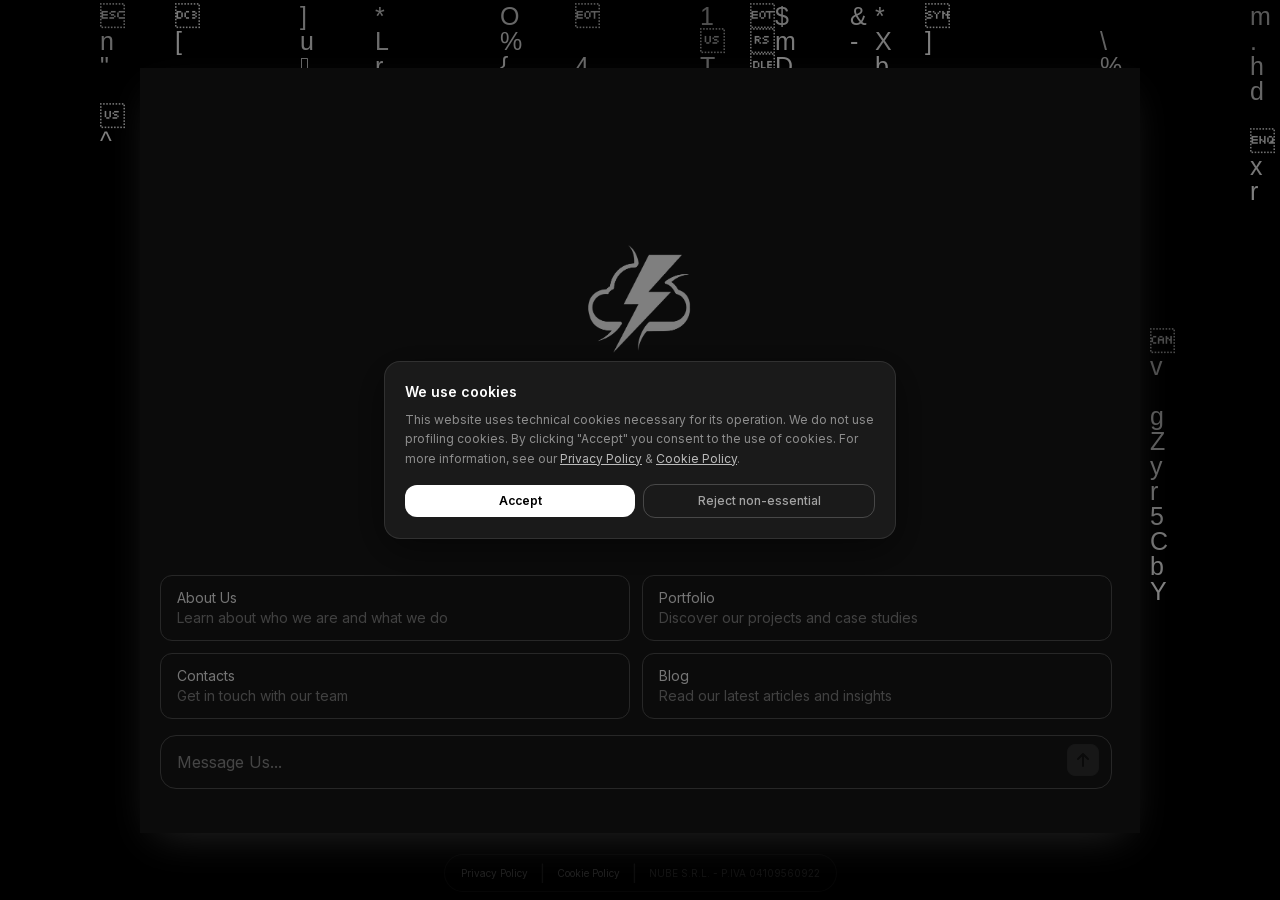
<file: index.html>
<!DOCTYPE html><html lang="en"><head><meta charSet="utf-8"/><meta name="viewport" content="width=device-width, initial-scale=1"/><link rel="preload" href="/_next/static/media/e4af272ccee01ff0-s.p.woff2" as="font" crossorigin="" type="font/woff2"/><link rel="stylesheet" href="/_next/static/css/624038781d02ccb4.css" crossorigin="" data-precedence="next"/><link rel="preload" as="script" fetchPriority="low" href="/_next/static/chunks/webpack-101eb6e9a25815ab.js" crossorigin=""/><script src="/_next/static/chunks/fd9d1056-0bb21fb122762d6f.js" async="" crossorigin=""></script><script src="/_next/static/chunks/69-0b452d82c1c0f7c9.js" async="" crossorigin=""></script><script src="/_next/static/chunks/main-app-0a4a83fb23160996.js" async="" crossorigin=""></script><script src="/_next/static/chunks/330-7bf4197c8f5532dc.js" async=""></script><script src="/_next/static/chunks/661-ed867ceedd4c00ed.js" async=""></script><script src="/_next/static/chunks/app/page-1e6ae31dc6304834.js" async=""></script><script src="/_next/static/chunks/app/layout-40e6eeb164e88adb.js" async=""></script><title>Nube - Software Development &amp; AI Solutions</title><meta name="description" content="Nube helps companies transform how they operate by developing innovative technological solutions powered by AI and automation."/><link rel="icon" href="/favicon.ico" type="image/x-icon" sizes="16x16"/><meta name="next-size-adjust"/><script src="/_next/static/chunks/polyfills-c67a75d1b6f99dc8.js" crossorigin="" noModule=""></script></head><body class="__className_f367f3"><noscript><iframe src="https://www.googletagmanager.com/ns.html?id=GTM-T33G957V" height="0" width="0" style="display:none;visibility:hidden"></iframe></noscript><main class="h-[100dvh] flex md:justify-center md:items-center items-stretch w-full bg-bg"><div class="absolute left-0 top-0 w-full h-full overflow-hidden z-10"><canvas style="box-shadow:0 0 10px rgba(255, 255, 255, 0.5)"></canvas></div><div class="bg-[#171717] relative z-20 text-white text-9xl md:h-[85vh] h-full 2xl:max-w-[1200px] xl:max-w-[1000px] lg:max-w-[800px] md:max-w-[600px] max-w-[auto] w-full shadow-[0_15px_40px_-15px_rgba(255,255,255,0.3)] flex flex-1 flex-col overflow-hidden blur-bg "><div class="h-full"><main class="relative h-full w-full flex-1 overflow-auto transition-width"><div class="h-full md:p-5 p-2"><div class="h-full flex flex-col"><div class="flex-1 overflow-auto min-h-0"><div class="flex h-full flex-col items-center justify-center"><div class="relative"><div class="w-full text-center"><div class="mb-3 2xl:h-32 xl:h-[114px] lg:h-[100px] md:h-[80px] h-[80px] 2xl:w-32 xl:w-[114px] lg:w-[100px] md:w-[80px] w-[80px] mx-auto"><img alt="" loading="lazy" width="1241" height="1241" decoding="async" data-nimg="1" class="w-full h-full" style="color:transparent" src="/_next/static/media/Logo Nube.6eed0f87.png"/></div></div><div class="mb-3 md:mb-5 text-lg md:text-2xl font-medium text-center">How can I help you today?</div></div></div></div><div class="w-full pt-2 md:pt-0 dark:border-white/20 md:border-transparent md:dark:border-transparent md:w-[calc(100%-.5rem)]"><form class="stretch mx-2 flex flex-row gap-3 last:mb-2 md:mx-4 md:last:mb-6 lg:mx-auto"><div class="relative flex h-full flex-1 items-stretch flex-col"><div class="w-full mb-2 md:mb-4"><div class="flex justify-between items-center gap-2 md:gap-3 mb-2 md:mb-3 lg:flex-nowrap flex-wrap"></div><div class="flex justify-between items-center gap-2 md:gap-3 lg:flex-nowrap flex-wrap"></div></div><div class="flex w-full items-center"><div class="overflow-hidden [&amp;:has(textarea:focus)]:shadow-[0_2px_6px_rgba(0,0,0,.05)] flex flex-col w-full flex-grow relative border border-[#4e4e4e] dark:text-white rounded-2xl"><textarea placeholder="Message Us..." class="m-0 resize-none w-full border-0 bg-transparent focus:ring-0 focus-visible:ring-0 dark:bg-transparent py-[10px] pr-10 md:py-3.5 md:pr-12 placeholder-white/50 dark:placeholder-white/50 pl-3 md:pl-4 text-base focus:outline-none" style="height:52px;min-height:52px;overflow-y:hidden"></textarea><button class="absolute bottom-2.5 right-2 rounded-lg border p-0.5 text-white transition-colors disabled:text-gray-400 disabled:opacity-10 bg-white md:bottom-3 md:right-3 w-8 h-8" disabled="" type="submit"><span class="flex justify-center items-center" data-state="closed"><svg width="24" height="24" viewBox="0 0 24 24" fill="none" class="text-black"><path d="M7 11L12 6L17 11M12 18V7" stroke="currentColor" stroke-width="2" stroke-linecap="round" stroke-linejoin="round"></path></svg></span></button></div></div></div></form></div></div></div></main></div></div></main><footer class="fixed bottom-0 left-0 right-0 z-10 pointer-events-none"><div class="flex justify-center pb-2"><div class="pointer-events-auto flex items-center gap-3 px-4 py-1.5 rounded-full bg-black/40 backdrop-blur-sm border border-white/5"><a href="/privacy-policy" class="text-[10px] text-white/25 hover:text-white/50 transition">Privacy Policy</a><span class="text-white/10">|</span><a href="/cookie-policy" class="text-[10px] text-white/25 hover:text-white/50 transition">Cookie Policy</a><span class="text-white/10">|</span><span class="text-[10px] text-white/15">NUBE S.R.L. - P.IVA 04109560922</span></div></div></footer><script src="/_next/static/chunks/webpack-101eb6e9a25815ab.js" crossorigin="" async=""></script><script>(self.__next_f=self.__next_f||[]).push([0]);self.__next_f.push([2,null])</script><script>self.__next_f.push([1,"1:HL[\"/_next/static/media/e4af272ccee01ff0-s.p.woff2\",\"font\",{\"crossOrigin\":\"\",\"type\":\"font/woff2\"}]\n2:HL[\"/_next/static/css/624038781d02ccb4.css\",\"style\",{\"crossOrigin\":\"\"}]\n0:\"$L3\"\n"])</script><script>self.__next_f.push([1,"4:I[7690,[],\"\"]\n6:I[7831,[],\"\"]\n7:I[3504,[\"330\",\"static/chunks/330-7bf4197c8f5532dc.js\",\"661\",\"static/chunks/661-ed867ceedd4c00ed.js\",\"931\",\"static/chunks/app/page-1e6ae31dc6304834.js\"],\"\"]\n8:I[5935,[\"185\",\"static/chunks/app/layout-40e6eeb164e88adb.js\"],\"\"]\n9:I[5613,[],\"\"]\na:I[1778,[],\"\"]\nb:I[8825,[\"185\",\"static/chunks/app/layout-40e6eeb164e88adb.js\"],\"\"]\nc:I[9638,[\"185\",\"static/chunks/app/layout-40e6eeb164e88adb.js\"],\"\"]\nd:I[1799,[\"185\",\"static/chunks/app/layout-40e6eeb164e88adb.js\"],\"\"]\nf:I[8955,[],\"\"]\n10"])</script><script>self.__next_f.push([1,":[]\n"])</script><script>self.__next_f.push([1,"3:[[[\"$\",\"link\",\"0\",{\"rel\":\"stylesheet\",\"href\":\"/_next/static/css/624038781d02ccb4.css\",\"precedence\":\"next\",\"crossOrigin\":\"\"}]],[\"$\",\"$L4\",null,{\"buildId\":\"IVVKSXzXpJwUAqw_h4BDQ\",\"assetPrefix\":\"\",\"initialCanonicalUrl\":\"/\",\"initialTree\":[\"\",{\"children\":[\"__PAGE__\",{}]},\"$undefined\",\"$undefined\",true],\"initialSeedData\":[\"\",{\"children\":[\"__PAGE__\",{},[\"$L5\",[\"$\",\"$L6\",null,{\"propsForComponent\":{\"params\":{}},\"Component\":\"$7\",\"isStaticGeneration\":true}],null]]},[null,[\"$\",\"html\",null,{\"lang\":\"en\",\"children\":[[\"$\",\"head\",null,{\"children\":[\"$\",\"$L8\",null,{\"id\":\"gtm\",\"strategy\":\"afterInteractive\",\"children\":\"\\n          (function(w,d,s,l,i){w[l]=w[l]||[];w[l].push({'gtm.start':\\n          new Date().getTime(),event:'gtm.js'});var f=d.getElementsByTagName(s)[0],\\n          j=d.createElement(s),dl=l!='dataLayer'?'\u0026l='+l:'';j.async=true;j.src=\\n          'https://www.googletagmanager.com/gtm.js?id='+i+dl;f.parentNode.insertBefore(j,f);\\n          })(window,document,'script','dataLayer','GTM-T33G957V');\\n        \"}]}],[\"$\",\"body\",null,{\"className\":\"__className_f367f3\",\"children\":[[\"$\",\"noscript\",null,{\"children\":[\"$\",\"iframe\",null,{\"src\":\"https://www.googletagmanager.com/ns.html?id=GTM-T33G957V\",\"height\":\"0\",\"width\":\"0\",\"style\":{\"display\":\"none\",\"visibility\":\"hidden\"}}]}],[\"$\",\"$L9\",null,{\"parallelRouterKey\":\"children\",\"segmentPath\":[\"children\"],\"loading\":\"$undefined\",\"loadingStyles\":\"$undefined\",\"loadingScripts\":\"$undefined\",\"hasLoading\":false,\"error\":\"$undefined\",\"errorStyles\":\"$undefined\",\"errorScripts\":\"$undefined\",\"template\":[\"$\",\"$La\",null,{}],\"templateStyles\":\"$undefined\",\"templateScripts\":\"$undefined\",\"notFound\":[[\"$\",\"title\",null,{\"children\":\"404: This page could not be found.\"}],[\"$\",\"div\",null,{\"style\":{\"fontFamily\":\"system-ui,\\\"Segoe UI\\\",Roboto,Helvetica,Arial,sans-serif,\\\"Apple Color Emoji\\\",\\\"Segoe UI Emoji\\\"\",\"height\":\"100vh\",\"textAlign\":\"center\",\"display\":\"flex\",\"flexDirection\":\"column\",\"alignItems\":\"center\",\"justifyContent\":\"center\"},\"children\":[\"$\",\"div\",null,{\"children\":[[\"$\",\"style\",null,{\"dangerouslySetInnerHTML\":{\"__html\":\"body{color:#000;background:#fff;margin:0}.next-error-h1{border-right:1px solid rgba(0,0,0,.3)}@media (prefers-color-scheme:dark){body{color:#fff;background:#000}.next-error-h1{border-right:1px solid rgba(255,255,255,.3)}}\"}}],[\"$\",\"h1\",null,{\"className\":\"next-error-h1\",\"style\":{\"display\":\"inline-block\",\"margin\":\"0 20px 0 0\",\"padding\":\"0 23px 0 0\",\"fontSize\":24,\"fontWeight\":500,\"verticalAlign\":\"top\",\"lineHeight\":\"49px\"},\"children\":\"404\"}],[\"$\",\"div\",null,{\"style\":{\"display\":\"inline-block\"},\"children\":[\"$\",\"h2\",null,{\"style\":{\"fontSize\":14,\"fontWeight\":400,\"lineHeight\":\"49px\",\"margin\":0},\"children\":\"This page could not be found.\"}]}]]}]}]],\"notFoundStyles\":[],\"styles\":null}],[\"$\",\"$Lb\",null,{}],[\"$\",\"$Lc\",null,{}],[\"$\",\"$Ld\",null,{}]]}]]}],null]],\"initialHead\":[false,\"$Le\"],\"globalErrorComponent\":\"$f\",\"missingSlots\":\"$W10\"}]]\n"])</script><script>self.__next_f.push([1,"e:[[\"$\",\"meta\",\"0\",{\"name\":\"viewport\",\"content\":\"width=device-width, initial-scale=1\"}],[\"$\",\"meta\",\"1\",{\"charSet\":\"utf-8\"}],[\"$\",\"title\",\"2\",{\"children\":\"Nube - Software Development \u0026 AI Solutions\"}],[\"$\",\"meta\",\"3\",{\"name\":\"description\",\"content\":\"Nube helps companies transform how they operate by developing innovative technological solutions powered by AI and automation.\"}],[\"$\",\"link\",\"4\",{\"rel\":\"icon\",\"href\":\"/favicon.ico\",\"type\":\"image/x-icon\",\"sizes\":\"16x16\"}],[\"$\",\"meta\",\"5\",{\"name\":\"next-size-adjust\"}]]\n"])</script><script>self.__next_f.push([1,"5:null\n"])</script><script>self.__next_f.push([1,""])</script></body></html>
</file>
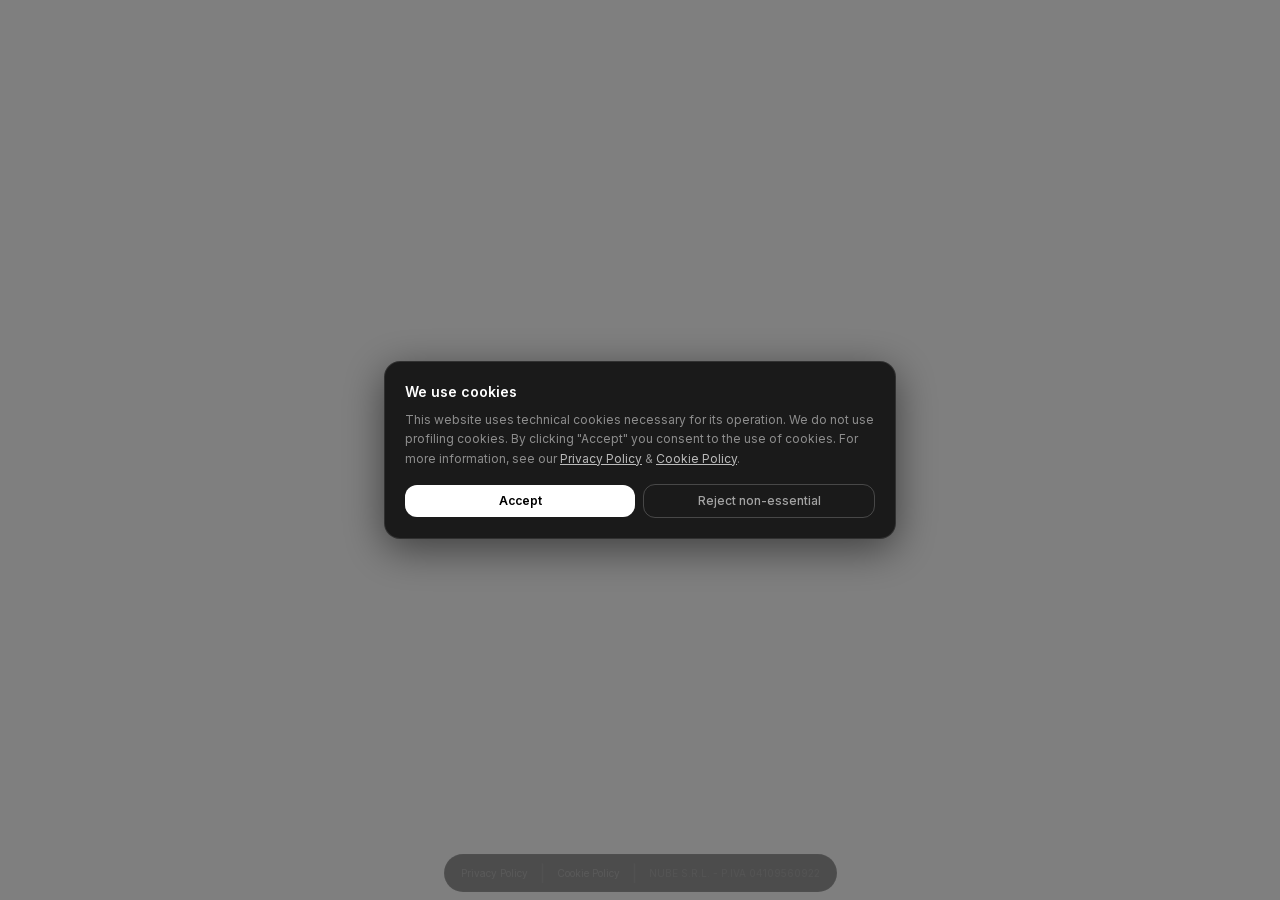
<file: 404/index.html>
<!DOCTYPE html><html lang="en"><head><meta charSet="utf-8"/><meta name="viewport" content="width=device-width, initial-scale=1"/><link rel="preload" href="/_next/static/media/e4af272ccee01ff0-s.p.woff2" as="font" crossorigin="" type="font/woff2"/><link rel="stylesheet" href="/_next/static/css/624038781d02ccb4.css" crossorigin="" data-precedence="next"/><link rel="preload" as="script" fetchPriority="low" href="/_next/static/chunks/webpack-101eb6e9a25815ab.js" crossorigin=""/><script src="/_next/static/chunks/fd9d1056-0bb21fb122762d6f.js" async="" crossorigin=""></script><script src="/_next/static/chunks/69-0b452d82c1c0f7c9.js" async="" crossorigin=""></script><script src="/_next/static/chunks/main-app-0a4a83fb23160996.js" async="" crossorigin=""></script><script src="/_next/static/chunks/app/layout-40e6eeb164e88adb.js" async=""></script><title>404: This page could not be found.</title><title>Nube - Software Development &amp; AI Solutions</title><meta name="description" content="Nube helps companies transform how they operate by developing innovative technological solutions powered by AI and automation."/><meta name="next-size-adjust"/><script src="/_next/static/chunks/polyfills-c67a75d1b6f99dc8.js" crossorigin="" noModule=""></script></head><body class="__className_f367f3"><noscript><iframe src="https://www.googletagmanager.com/ns.html?id=GTM-T33G957V" height="0" width="0" style="display:none;visibility:hidden"></iframe></noscript><div style="font-family:system-ui,&quot;Segoe UI&quot;,Roboto,Helvetica,Arial,sans-serif,&quot;Apple Color Emoji&quot;,&quot;Segoe UI Emoji&quot;;height:100vh;text-align:center;display:flex;flex-direction:column;align-items:center;justify-content:center"><div><style>body{color:#000;background:#fff;margin:0}.next-error-h1{border-right:1px solid rgba(0,0,0,.3)}@media (prefers-color-scheme:dark){body{color:#fff;background:#000}.next-error-h1{border-right:1px solid rgba(255,255,255,.3)}}</style><h1 class="next-error-h1" style="display:inline-block;margin:0 20px 0 0;padding:0 23px 0 0;font-size:24px;font-weight:500;vertical-align:top;line-height:49px">404</h1><div style="display:inline-block"><h2 style="font-size:14px;font-weight:400;line-height:49px;margin:0">This page could not be found.</h2></div></div></div><footer class="fixed bottom-0 left-0 right-0 z-10 pointer-events-none"><div class="flex justify-center pb-2"><div class="pointer-events-auto flex items-center gap-3 px-4 py-1.5 rounded-full bg-black/40 backdrop-blur-sm border border-white/5"><a href="/privacy-policy" class="text-[10px] text-white/25 hover:text-white/50 transition">Privacy Policy</a><span class="text-white/10">|</span><a href="/cookie-policy" class="text-[10px] text-white/25 hover:text-white/50 transition">Cookie Policy</a><span class="text-white/10">|</span><span class="text-[10px] text-white/15">NUBE S.R.L. - P.IVA 04109560922</span></div></div></footer><script src="/_next/static/chunks/webpack-101eb6e9a25815ab.js" crossorigin="" async=""></script><script>(self.__next_f=self.__next_f||[]).push([0]);self.__next_f.push([2,null])</script><script>self.__next_f.push([1,"1:HL[\"/_next/static/media/e4af272ccee01ff0-s.p.woff2\",\"font\",{\"crossOrigin\":\"\",\"type\":\"font/woff2\"}]\n2:HL[\"/_next/static/css/624038781d02ccb4.css\",\"style\",{\"crossOrigin\":\"\"}]\n0:\"$L3\"\n"])</script><script>self.__next_f.push([1,"4:I[7690,[],\"\"]\n6:I[5935,[\"185\",\"static/chunks/app/layout-40e6eeb164e88adb.js\"],\"\"]\n7:I[5613,[],\"\"]\n8:I[1778,[],\"\"]\nd:I[8825,[\"185\",\"static/chunks/app/layout-40e6eeb164e88adb.js\"],\"\"]\ne:I[9638,[\"185\",\"static/chunks/app/layout-40e6eeb164e88adb.js\"],\"\"]\nf:I[1799,[\"185\",\"static/chunks/app/layout-40e6eeb164e88adb.js\"],\"\"]\n11:I[8955,[],\"\"]\n9:{\"fontFamily\":\"system-ui,\\\"Segoe UI\\\",Roboto,Helvetica,Arial,sans-serif,\\\"Apple Color Emoji\\\",\\\"Segoe UI Emoji\\\"\",\"height\":\"100vh\",\"textAlign\":\"center\",\"display\":\"flex\",\"fle"])</script><script>self.__next_f.push([1,"xDirection\":\"column\",\"alignItems\":\"center\",\"justifyContent\":\"center\"}\na:{\"display\":\"inline-block\",\"margin\":\"0 20px 0 0\",\"padding\":\"0 23px 0 0\",\"fontSize\":24,\"fontWeight\":500,\"verticalAlign\":\"top\",\"lineHeight\":\"49px\"}\nb:{\"display\":\"inline-block\"}\nc:{\"fontSize\":14,\"fontWeight\":400,\"lineHeight\":\"49px\",\"margin\":0}\n12:[]\n"])</script><script>self.__next_f.push([1,"3:[[[\"$\",\"link\",\"0\",{\"rel\":\"stylesheet\",\"href\":\"/_next/static/css/624038781d02ccb4.css\",\"precedence\":\"next\",\"crossOrigin\":\"\"}]],[\"$\",\"$L4\",null,{\"buildId\":\"IVVKSXzXpJwUAqw_h4BDQ\",\"assetPrefix\":\"\",\"initialCanonicalUrl\":\"/_not-found/\",\"initialTree\":[\"\",{\"children\":[\"__PAGE__\",{}]},\"$undefined\",\"$undefined\",true],\"initialSeedData\":[\"\",{\"children\":[\"__PAGE__\",{},[\"$L5\",[[\"$\",\"title\",null,{\"children\":\"404: This page could not be found.\"}],[\"$\",\"div\",null,{\"style\":{\"fontFamily\":\"system-ui,\\\"Segoe UI\\\",Roboto,Helvetica,Arial,sans-serif,\\\"Apple Color Emoji\\\",\\\"Segoe UI Emoji\\\"\",\"height\":\"100vh\",\"textAlign\":\"center\",\"display\":\"flex\",\"flexDirection\":\"column\",\"alignItems\":\"center\",\"justifyContent\":\"center\"},\"children\":[\"$\",\"div\",null,{\"children\":[[\"$\",\"style\",null,{\"dangerouslySetInnerHTML\":{\"__html\":\"body{color:#000;background:#fff;margin:0}.next-error-h1{border-right:1px solid rgba(0,0,0,.3)}@media (prefers-color-scheme:dark){body{color:#fff;background:#000}.next-error-h1{border-right:1px solid rgba(255,255,255,.3)}}\"}}],[\"$\",\"h1\",null,{\"className\":\"next-error-h1\",\"style\":{\"display\":\"inline-block\",\"margin\":\"0 20px 0 0\",\"padding\":\"0 23px 0 0\",\"fontSize\":24,\"fontWeight\":500,\"verticalAlign\":\"top\",\"lineHeight\":\"49px\"},\"children\":\"404\"}],[\"$\",\"div\",null,{\"style\":{\"display\":\"inline-block\"},\"children\":[\"$\",\"h2\",null,{\"style\":{\"fontSize\":14,\"fontWeight\":400,\"lineHeight\":\"49px\",\"margin\":0},\"children\":\"This page could not be found.\"}]}]]}]}]],null]]},[null,[\"$\",\"html\",null,{\"lang\":\"en\",\"children\":[[\"$\",\"head\",null,{\"children\":[\"$\",\"$L6\",null,{\"id\":\"gtm\",\"strategy\":\"afterInteractive\",\"children\":\"\\n          (function(w,d,s,l,i){w[l]=w[l]||[];w[l].push({'gtm.start':\\n          new Date().getTime(),event:'gtm.js'});var f=d.getElementsByTagName(s)[0],\\n          j=d.createElement(s),dl=l!='dataLayer'?'\u0026l='+l:'';j.async=true;j.src=\\n          'https://www.googletagmanager.com/gtm.js?id='+i+dl;f.parentNode.insertBefore(j,f);\\n          })(window,document,'script','dataLayer','GTM-T33G957V');\\n        \"}]}],[\"$\",\"body\",null,{\"className\":\"__className_f367f3\",\"children\":[[\"$\",\"noscript\",null,{\"children\":[\"$\",\"iframe\",null,{\"src\":\"https://www.googletagmanager.com/ns.html?id=GTM-T33G957V\",\"height\":\"0\",\"width\":\"0\",\"style\":{\"display\":\"none\",\"visibility\":\"hidden\"}}]}],[\"$\",\"$L7\",null,{\"parallelRouterKey\":\"children\",\"segmentPath\":[\"children\"],\"loading\":\"$undefined\",\"loadingStyles\":\"$undefined\",\"loadingScripts\":\"$undefined\",\"hasLoading\":false,\"error\":\"$undefined\",\"errorStyles\":\"$undefined\",\"errorScripts\":\"$undefined\",\"template\":[\"$\",\"$L8\",null,{}],\"templateStyles\":\"$undefined\",\"templateScripts\":\"$undefined\",\"notFound\":[[\"$\",\"title\",null,{\"children\":\"404: This page could not be found.\"}],[\"$\",\"div\",null,{\"style\":\"$9\",\"children\":[\"$\",\"div\",null,{\"children\":[[\"$\",\"style\",null,{\"dangerouslySetInnerHTML\":{\"__html\":\"body{color:#000;background:#fff;margin:0}.next-error-h1{border-right:1px solid rgba(0,0,0,.3)}@media (prefers-color-scheme:dark){body{color:#fff;background:#000}.next-error-h1{border-right:1px solid rgba(255,255,255,.3)}}\"}}],[\"$\",\"h1\",null,{\"className\":\"next-error-h1\",\"style\":\"$a\",\"children\":\"404\"}],[\"$\",\"div\",null,{\"style\":\"$b\",\"children\":[\"$\",\"h2\",null,{\"style\":\"$c\",\"children\":\"This page could not be found.\"}]}]]}]}]],\"notFoundStyles\":[],\"styles\":null}],[\"$\",\"$Ld\",null,{}],[\"$\",\"$Le\",null,{}],[\"$\",\"$Lf\",null,{}]]}]]}],null]],\"initialHead\":[false,\"$L10\"],\"globalErrorComponent\":\"$11\",\"missingSlots\":\"$W12\"}]]\n"])</script><script>self.__next_f.push([1,"10:[[\"$\",\"meta\",\"0\",{\"name\":\"viewport\",\"content\":\"width=device-width, initial-scale=1\"}],[\"$\",\"meta\",\"1\",{\"charSet\":\"utf-8\"}],[\"$\",\"title\",\"2\",{\"children\":\"Nube - Software Development \u0026 AI Solutions\"}],[\"$\",\"meta\",\"3\",{\"name\":\"description\",\"content\":\"Nube helps companies transform how they operate by developing innovative technological solutions powered by AI and automation.\"}],[\"$\",\"meta\",\"4\",{\"name\":\"next-size-adjust\"}]]\n5:null\n"])</script><script>self.__next_f.push([1,""])</script></body></html>
</file>
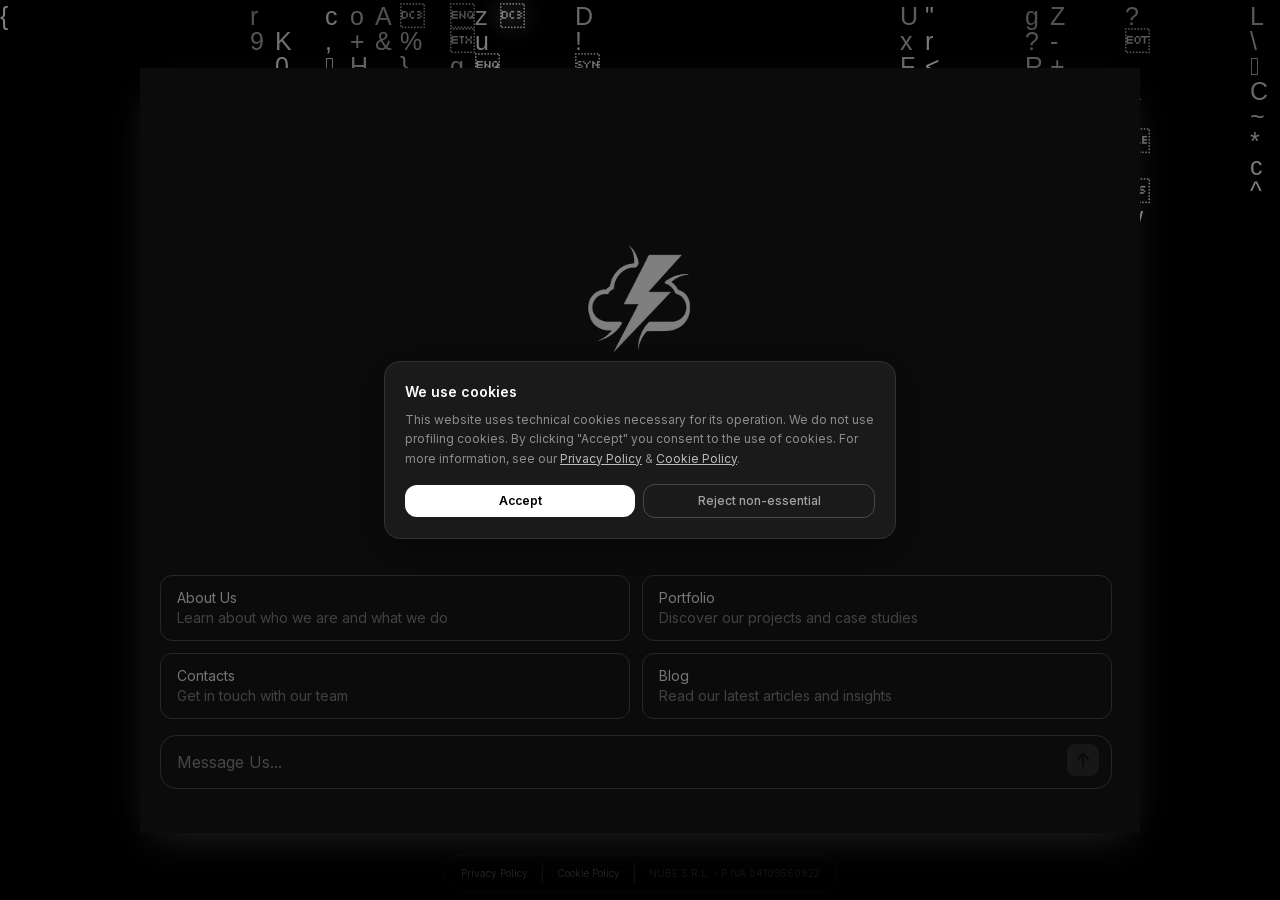
<file: about/index.html>
<!DOCTYPE html><html lang="en"><head><meta charSet="utf-8"/><meta name="viewport" content="width=device-width, initial-scale=1"/><link rel="preload" href="/_next/static/media/e4af272ccee01ff0-s.p.woff2" as="font" crossorigin="" type="font/woff2"/><link rel="stylesheet" href="/_next/static/css/624038781d02ccb4.css" crossorigin="" data-precedence="next"/><link rel="preload" as="script" fetchPriority="low" href="/_next/static/chunks/webpack-101eb6e9a25815ab.js" crossorigin=""/><script src="/_next/static/chunks/fd9d1056-0bb21fb122762d6f.js" async="" crossorigin=""></script><script src="/_next/static/chunks/69-0b452d82c1c0f7c9.js" async="" crossorigin=""></script><script src="/_next/static/chunks/main-app-0a4a83fb23160996.js" async="" crossorigin=""></script><script src="/_next/static/chunks/330-7bf4197c8f5532dc.js" async=""></script><script src="/_next/static/chunks/661-ed867ceedd4c00ed.js" async=""></script><script src="/_next/static/chunks/app/about/page-833b69a75f62dc80.js" async=""></script><script src="/_next/static/chunks/app/layout-40e6eeb164e88adb.js" async=""></script><title>About Us | Nube - Software Development &amp; AI Solutions</title><meta name="description" content="Nube is a technology partner that helps companies transform their operations through innovative software solutions, AI, and automation. We work with RDS, Eurobet, Lux Holding and more."/><meta name="keywords" content="software development, AI solutions, digital transformation, technology partner, Nube, custom software, artificial intelligence, automation"/><meta name="og:locale" content="en_US"/><meta name="og:locale:alternate" content="it_IT"/><link rel="canonical" href="/about"/><meta property="og:title" content="About Nube - Your Technology Partner"/><meta property="og:description" content="We help companies transform how they operate by deeply studying their business and developing innovative technological solutions."/><meta property="og:url" content="/about"/><meta property="og:site_name" content="Nube"/><meta property="og:type" content="website"/><meta name="twitter:card" content="summary"/><meta name="twitter:title" content="About Nube - Your Technology Partner"/><meta name="twitter:description" content="We help companies transform how they operate by deeply studying their business and developing innovative technological solutions."/><link rel="icon" href="/favicon.ico" type="image/x-icon" sizes="16x16"/><meta name="next-size-adjust"/><script src="/_next/static/chunks/polyfills-c67a75d1b6f99dc8.js" crossorigin="" noModule=""></script></head><body class="__className_f367f3"><noscript><iframe src="https://www.googletagmanager.com/ns.html?id=GTM-T33G957V" height="0" width="0" style="display:none;visibility:hidden"></iframe></noscript><script type="application/ld+json">{"@context":"https://schema.org","@type":"Organization","name":"Nube S.R.L.","url":"https://nubelab.it","logo":"https://nubelab.it/logo.png","description":"Nube is a technology partner that helps companies transform their operations through innovative software solutions, AI, and automation.","address":{"@type":"PostalAddress","streetAddress":"Via Salvio Argiolas 23","addressLocality":"Elmas","addressRegion":"CA","postalCode":"09067","addressCountry":"IT"},"contactPoint":{"@type":"ContactPoint","telephone":"+39-340-8538104","contactType":"customer service","email":"info@nubelab.it","availableLanguage":["Italian","English"]},"sameAs":["https://www.instagram.com/nubesoftware","https://www.facebook.com/nubesoftware"],"vatID":"IT04109560922","founder":{"@type":"Organization","name":"Nube S.R.L."},"knowsAbout":["Artificial Intelligence","Software Development","CRM Systems","Digital Transformation","Automation"]}</script><main class="h-[100dvh] flex md:justify-center md:items-center items-stretch w-full bg-bg"><div class="absolute left-0 top-0 w-full h-full overflow-hidden z-10"><canvas style="box-shadow:0 0 10px rgba(255, 255, 255, 0.5)"></canvas></div><div class="bg-[#171717] relative z-20 text-white md:h-[85vh] h-[78vh] 2xl:max-w-[1200px] xl:max-w-[1000px] lg:max-w-[800px] md:max-w-[600px] max-w-[auto] w-full shadow-[0_15px_40px_-15px_rgba(255,255,255,0.3)] flex items-center justify-center blur-bg"><div class="flex items-center gap-1.5"><span class="w-2 h-2 bg-white/40 rounded-full animate-bounce" style="animation-delay:0ms"></span><span class="w-2 h-2 bg-white/40 rounded-full animate-bounce" style="animation-delay:150ms"></span><span class="w-2 h-2 bg-white/40 rounded-full animate-bounce" style="animation-delay:300ms"></span></div></div></main><footer class="fixed bottom-0 left-0 right-0 z-10 pointer-events-none"><div class="flex justify-center pb-2"><div class="pointer-events-auto flex items-center gap-3 px-4 py-1.5 rounded-full bg-black/40 backdrop-blur-sm border border-white/5"><a href="/privacy-policy" class="text-[10px] text-white/25 hover:text-white/50 transition">Privacy Policy</a><span class="text-white/10">|</span><a href="/cookie-policy" class="text-[10px] text-white/25 hover:text-white/50 transition">Cookie Policy</a><span class="text-white/10">|</span><span class="text-[10px] text-white/15">NUBE S.R.L. - P.IVA 04109560922</span></div></div></footer><script src="/_next/static/chunks/webpack-101eb6e9a25815ab.js" crossorigin="" async=""></script><script>(self.__next_f=self.__next_f||[]).push([0]);self.__next_f.push([2,null])</script><script>self.__next_f.push([1,"1:HL[\"/_next/static/media/e4af272ccee01ff0-s.p.woff2\",\"font\",{\"crossOrigin\":\"\",\"type\":\"font/woff2\"}]\n2:HL[\"/_next/static/css/624038781d02ccb4.css\",\"style\",{\"crossOrigin\":\"\"}]\n0:\"$L3\"\n"])</script><script>self.__next_f.push([1,"4:I[7690,[],\"\"]\n6:I[1192,[\"330\",\"static/chunks/330-7bf4197c8f5532dc.js\",\"661\",\"static/chunks/661-ed867ceedd4c00ed.js\",\"301\",\"static/chunks/app/about/page-833b69a75f62dc80.js\"],\"\"]\n7:I[5613,[],\"\"]\n8:I[1778,[],\"\"]\n9:I[5935,[\"185\",\"static/chunks/app/layout-40e6eeb164e88adb.js\"],\"\"]\na:I[8825,[\"185\",\"static/chunks/app/layout-40e6eeb164e88adb.js\"],\"\"]\nb:I[9638,[\"185\",\"static/chunks/app/layout-40e6eeb164e88adb.js\"],\"\"]\nc:I[1799,[\"185\",\"static/chunks/app/layout-40e6eeb164e88adb.js\"],\"\"]\ne:I[8955,[],\"\"]\nf:[]\n"])</script><script>self.__next_f.push([1,"3:[[[\"$\",\"link\",\"0\",{\"rel\":\"stylesheet\",\"href\":\"/_next/static/css/624038781d02ccb4.css\",\"precedence\":\"next\",\"crossOrigin\":\"\"}]],[\"$\",\"$L4\",null,{\"buildId\":\"IVVKSXzXpJwUAqw_h4BDQ\",\"assetPrefix\":\"\",\"initialCanonicalUrl\":\"/about/\",\"initialTree\":[\"\",{\"children\":[\"about\",{\"children\":[\"__PAGE__\",{}]}]},\"$undefined\",\"$undefined\",true],\"initialSeedData\":[\"\",{\"children\":[\"about\",{\"children\":[\"__PAGE__\",{},[\"$L5\",[[\"$\",\"script\",null,{\"type\":\"application/ld+json\",\"dangerouslySetInnerHTML\":{\"__html\":\"{\\\"@context\\\":\\\"https://schema.org\\\",\\\"@type\\\":\\\"Organization\\\",\\\"name\\\":\\\"Nube S.R.L.\\\",\\\"url\\\":\\\"https://nubelab.it\\\",\\\"logo\\\":\\\"https://nubelab.it/logo.png\\\",\\\"description\\\":\\\"Nube is a technology partner that helps companies transform their operations through innovative software solutions, AI, and automation.\\\",\\\"address\\\":{\\\"@type\\\":\\\"PostalAddress\\\",\\\"streetAddress\\\":\\\"Via Salvio Argiolas 23\\\",\\\"addressLocality\\\":\\\"Elmas\\\",\\\"addressRegion\\\":\\\"CA\\\",\\\"postalCode\\\":\\\"09067\\\",\\\"addressCountry\\\":\\\"IT\\\"},\\\"contactPoint\\\":{\\\"@type\\\":\\\"ContactPoint\\\",\\\"telephone\\\":\\\"+39-340-8538104\\\",\\\"contactType\\\":\\\"customer service\\\",\\\"email\\\":\\\"info@nubelab.it\\\",\\\"availableLanguage\\\":[\\\"Italian\\\",\\\"English\\\"]},\\\"sameAs\\\":[\\\"https://www.instagram.com/nubesoftware\\\",\\\"https://www.facebook.com/nubesoftware\\\"],\\\"vatID\\\":\\\"IT04109560922\\\",\\\"founder\\\":{\\\"@type\\\":\\\"Organization\\\",\\\"name\\\":\\\"Nube S.R.L.\\\"},\\\"knowsAbout\\\":[\\\"Artificial Intelligence\\\",\\\"Software Development\\\",\\\"CRM Systems\\\",\\\"Digital Transformation\\\",\\\"Automation\\\"]}\"}}],[\"$\",\"$L6\",null,{\"sectionSlug\":\"about-us\",\"sectionName\":\"About Us\"}]],null]]},[\"$\",\"$L7\",null,{\"parallelRouterKey\":\"children\",\"segmentPath\":[\"children\",\"about\",\"children\"],\"loading\":\"$undefined\",\"loadingStyles\":\"$undefined\",\"loadingScripts\":\"$undefined\",\"hasLoading\":false,\"error\":\"$undefined\",\"errorStyles\":\"$undefined\",\"errorScripts\":\"$undefined\",\"template\":[\"$\",\"$L8\",null,{}],\"templateStyles\":\"$undefined\",\"templateScripts\":\"$undefined\",\"notFound\":\"$undefined\",\"notFoundStyles\":\"$undefined\",\"styles\":null}]]},[null,[\"$\",\"html\",null,{\"lang\":\"en\",\"children\":[[\"$\",\"head\",null,{\"children\":[\"$\",\"$L9\",null,{\"id\":\"gtm\",\"strategy\":\"afterInteractive\",\"children\":\"\\n          (function(w,d,s,l,i){w[l]=w[l]||[];w[l].push({'gtm.start':\\n          new Date().getTime(),event:'gtm.js'});var f=d.getElementsByTagName(s)[0],\\n          j=d.createElement(s),dl=l!='dataLayer'?'\u0026l='+l:'';j.async=true;j.src=\\n          'https://www.googletagmanager.com/gtm.js?id='+i+dl;f.parentNode.insertBefore(j,f);\\n          })(window,document,'script','dataLayer','GTM-T33G957V');\\n        \"}]}],[\"$\",\"body\",null,{\"className\":\"__className_f367f3\",\"children\":[[\"$\",\"noscript\",null,{\"children\":[\"$\",\"iframe\",null,{\"src\":\"https://www.googletagmanager.com/ns.html?id=GTM-T33G957V\",\"height\":\"0\",\"width\":\"0\",\"style\":{\"display\":\"none\",\"visibility\":\"hidden\"}}]}],[\"$\",\"$L7\",null,{\"parallelRouterKey\":\"children\",\"segmentPath\":[\"children\"],\"loading\":\"$undefined\",\"loadingStyles\":\"$undefined\",\"loadingScripts\":\"$undefined\",\"hasLoading\":false,\"error\":\"$undefined\",\"errorStyles\":\"$undefined\",\"errorScripts\":\"$undefined\",\"template\":[\"$\",\"$L8\",null,{}],\"templateStyles\":\"$undefined\",\"templateScripts\":\"$undefined\",\"notFound\":[[\"$\",\"title\",null,{\"children\":\"404: This page could not be found.\"}],[\"$\",\"div\",null,{\"style\":{\"fontFamily\":\"system-ui,\\\"Segoe UI\\\",Roboto,Helvetica,Arial,sans-serif,\\\"Apple Color Emoji\\\",\\\"Segoe UI Emoji\\\"\",\"height\":\"100vh\",\"textAlign\":\"center\",\"display\":\"flex\",\"flexDirection\":\"column\",\"alignItems\":\"center\",\"justifyContent\":\"center\"},\"children\":[\"$\",\"div\",null,{\"children\":[[\"$\",\"style\",null,{\"dangerouslySetInnerHTML\":{\"__html\":\"body{color:#000;background:#fff;margin:0}.next-error-h1{border-right:1px solid rgba(0,0,0,.3)}@media (prefers-color-scheme:dark){body{color:#fff;background:#000}.next-error-h1{border-right:1px solid rgba(255,255,255,.3)}}\"}}],[\"$\",\"h1\",null,{\"className\":\"next-error-h1\",\"style\":{\"display\":\"inline-block\",\"margin\":\"0 20px 0 0\",\"padding\":\"0 23px 0 0\",\"fontSize\":24,\"fontWeight\":500,\"verticalAlign\":\"top\",\"lineHeight\":\"49px\"},\"children\":\"404\"}],[\"$\",\"div\",null,{\"style\":{\"display\":\"inline-block\"},\"children\":[\"$\",\"h2\",null,{\"style\":{\"fontSize\":14,\"fontWeight\":400,\"lineHeight\":\"49px\",\"margin\":0},\"children\":\"This page could not be found.\"}]}]]}]}]],\"notFoundStyles\":[],\"styles\":null}],[\"$\",\"$La\",null,{}],[\"$\",\"$Lb\",null,{}],[\"$\",\"$Lc\",null,{}]]}]]}],null]],\"initialHead\":[false,\"$Ld\"],\"globalErrorComponent\":\"$e\",\"missingSlots\":\"$Wf\"}]]\n"])</script><script>self.__next_f.push([1,"d:[[\"$\",\"meta\",\"0\",{\"name\":\"viewport\",\"content\":\"width=device-width, initial-scale=1\"}],[\"$\",\"meta\",\"1\",{\"charSet\":\"utf-8\"}],[\"$\",\"title\",\"2\",{\"children\":\"About Us | Nube - Software Development \u0026 AI Solutions\"}],[\"$\",\"meta\",\"3\",{\"name\":\"description\",\"content\":\"Nube is a technology partner that helps companies transform their operations through innovative software solutions, AI, and automation. We work with RDS, Eurobet, Lux Holding and more.\"}],[\"$\",\"meta\",\"4\",{\"name\":\"keywords\",\"content\":\"software development, AI solutions, digital transformation, technology partner, Nube, custom software, artificial intelligence, automation\"}],[\"$\",\"meta\",\"5\",{\"name\":\"og:locale\",\"content\":\"en_US\"}],[\"$\",\"meta\",\"6\",{\"name\":\"og:locale:alternate\",\"content\":\"it_IT\"}],[\"$\",\"link\",\"7\",{\"rel\":\"canonical\",\"href\":\"/about\"}],[\"$\",\"meta\",\"8\",{\"property\":\"og:title\",\"content\":\"About Nube - Your Technology Partner\"}],[\"$\",\"meta\",\"9\",{\"property\":\"og:description\",\"content\":\"We help companies transform how they operate by deeply studying their business and developing innovative technological solutions.\"}],[\"$\",\"meta\",\"10\",{\"property\":\"og:url\",\"content\":\"/about\"}],[\"$\",\"meta\",\"11\",{\"property\":\"og:site_name\",\"content\":\"Nube\"}],[\"$\",\"meta\",\"12\",{\"property\":\"og:type\",\"content\":\"website\"}],[\"$\",\"meta\",\"13\",{\"name\":\"twitter:card\",\"content\":\"summary\"}],[\"$\",\"meta\",\"14\",{\"name\":\"twitter:title\",\"content\":\"About Nube - Your Technology Partner\"}],[\"$\",\"meta\",\"15\",{\"name\":\"twitter:description\",\"content\":\"We help companies transform how they operate by deeply studying their business and developing innovative technological solutions.\"}],[\"$\",\"link\",\"16\",{\"rel\":\"icon\",\"href\":\"/favicon.ico\",\"type\":\"image/x-icon\",\"sizes\":\"16x16\"}],[\"$\",\"meta\",\"17\",{\"name\":\"next-size-adjust\"}]]\n"])</script><script>self.__next_f.push([1,"5:null\n"])</script><script>self.__next_f.push([1,""])</script></body></html>
</file>
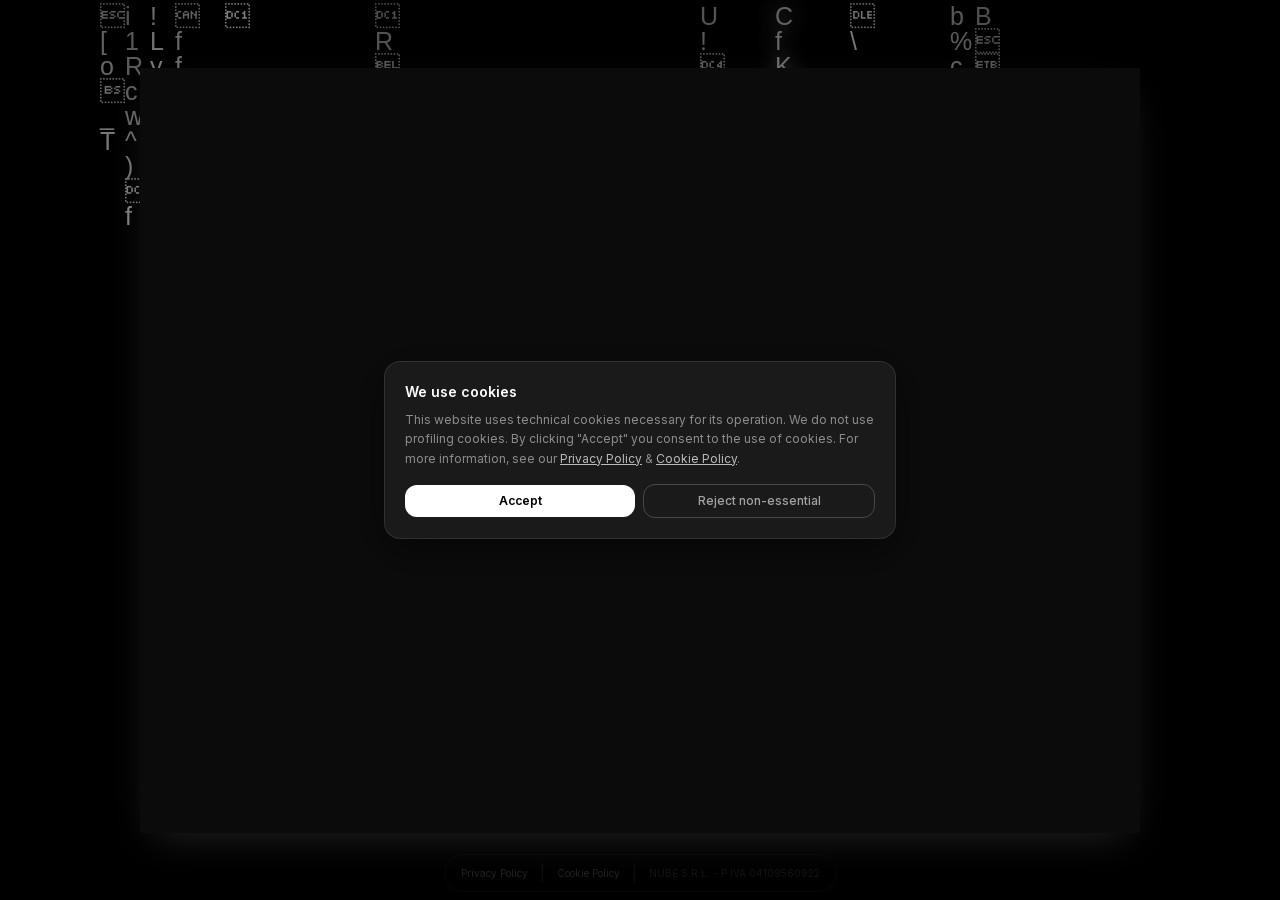
<file: blog/index.html>
<!DOCTYPE html><html lang="en"><head><meta charSet="utf-8"/><meta name="viewport" content="width=device-width, initial-scale=1"/><link rel="preload" href="/_next/static/media/e4af272ccee01ff0-s.p.woff2" as="font" crossorigin="" type="font/woff2"/><link rel="stylesheet" href="/_next/static/css/624038781d02ccb4.css" crossorigin="" data-precedence="next"/><link rel="preload" as="script" fetchPriority="low" href="/_next/static/chunks/webpack-101eb6e9a25815ab.js" crossorigin=""/><script src="/_next/static/chunks/fd9d1056-0bb21fb122762d6f.js" async="" crossorigin=""></script><script src="/_next/static/chunks/69-0b452d82c1c0f7c9.js" async="" crossorigin=""></script><script src="/_next/static/chunks/main-app-0a4a83fb23160996.js" async="" crossorigin=""></script><script src="/_next/static/chunks/330-7bf4197c8f5532dc.js" async=""></script><script src="/_next/static/chunks/661-ed867ceedd4c00ed.js" async=""></script><script src="/_next/static/chunks/app/blog/page-4263638d5f298676.js" async=""></script><script src="/_next/static/chunks/app/layout-40e6eeb164e88adb.js" async=""></script><title>Nube - Software Development &amp; AI Solutions</title><meta name="description" content="Nube helps companies transform how they operate by developing innovative technological solutions powered by AI and automation."/><link rel="icon" href="/favicon.ico" type="image/x-icon" sizes="16x16"/><meta name="next-size-adjust"/><script src="/_next/static/chunks/polyfills-c67a75d1b6f99dc8.js" crossorigin="" noModule=""></script></head><body class="__className_f367f3"><noscript><iframe src="https://www.googletagmanager.com/ns.html?id=GTM-T33G957V" height="0" width="0" style="display:none;visibility:hidden"></iframe></noscript><main class="h-[100dvh] flex md:justify-center md:items-center items-stretch w-full bg-bg"><div class="absolute left-0 top-0 w-full h-full overflow-hidden z-10"><canvas style="box-shadow:0 0 10px rgba(255, 255, 255, 0.5)"></canvas></div><div class="bg-[#171717] relative z-20 text-white md:h-[85vh] h-[78vh] 2xl:max-w-[1200px] xl:max-w-[1000px] lg:max-w-[800px] md:max-w-[600px] max-w-[auto] w-full shadow-[0_15px_40px_-15px_rgba(255,255,255,0.3)] flex items-center justify-center blur-bg"><div class="flex items-center gap-1.5"><span class="w-2 h-2 bg-white/40 rounded-full animate-bounce" style="animation-delay:0ms"></span><span class="w-2 h-2 bg-white/40 rounded-full animate-bounce" style="animation-delay:150ms"></span><span class="w-2 h-2 bg-white/40 rounded-full animate-bounce" style="animation-delay:300ms"></span></div></div></main><footer class="fixed bottom-0 left-0 right-0 z-10 pointer-events-none"><div class="flex justify-center pb-2"><div class="pointer-events-auto flex items-center gap-3 px-4 py-1.5 rounded-full bg-black/40 backdrop-blur-sm border border-white/5"><a href="/privacy-policy" class="text-[10px] text-white/25 hover:text-white/50 transition">Privacy Policy</a><span class="text-white/10">|</span><a href="/cookie-policy" class="text-[10px] text-white/25 hover:text-white/50 transition">Cookie Policy</a><span class="text-white/10">|</span><span class="text-[10px] text-white/15">NUBE S.R.L. - P.IVA 04109560922</span></div></div></footer><script src="/_next/static/chunks/webpack-101eb6e9a25815ab.js" crossorigin="" async=""></script><script>(self.__next_f=self.__next_f||[]).push([0]);self.__next_f.push([2,null])</script><script>self.__next_f.push([1,"1:HL[\"/_next/static/media/e4af272ccee01ff0-s.p.woff2\",\"font\",{\"crossOrigin\":\"\",\"type\":\"font/woff2\"}]\n2:HL[\"/_next/static/css/624038781d02ccb4.css\",\"style\",{\"crossOrigin\":\"\"}]\n0:\"$L3\"\n"])</script><script>self.__next_f.push([1,"4:I[7690,[],\"\"]\n6:I[7831,[],\"\"]\n7:I[32,[\"330\",\"static/chunks/330-7bf4197c8f5532dc.js\",\"661\",\"static/chunks/661-ed867ceedd4c00ed.js\",\"404\",\"static/chunks/app/blog/page-4263638d5f298676.js\"],\"\"]\n8:I[5613,[],\"\"]\n9:I[1778,[],\"\"]\na:I[5935,[\"185\",\"static/chunks/app/layout-40e6eeb164e88adb.js\"],\"\"]\nb:I[8825,[\"185\",\"static/chunks/app/layout-40e6eeb164e88adb.js\"],\"\"]\nc:I[9638,[\"185\",\"static/chunks/app/layout-40e6eeb164e88adb.js\"],\"\"]\nd:I[1799,[\"185\",\"static/chunks/app/layout-40e6eeb164e88adb.js\"],\"\"]\nf:I[8955,[],\"\"]"])</script><script>self.__next_f.push([1,"\n10:[]\n"])</script><script>self.__next_f.push([1,"3:[[[\"$\",\"link\",\"0\",{\"rel\":\"stylesheet\",\"href\":\"/_next/static/css/624038781d02ccb4.css\",\"precedence\":\"next\",\"crossOrigin\":\"\"}]],[\"$\",\"$L4\",null,{\"buildId\":\"IVVKSXzXpJwUAqw_h4BDQ\",\"assetPrefix\":\"\",\"initialCanonicalUrl\":\"/blog/\",\"initialTree\":[\"\",{\"children\":[\"blog\",{\"children\":[\"__PAGE__\",{}]}]},\"$undefined\",\"$undefined\",true],\"initialSeedData\":[\"\",{\"children\":[\"blog\",{\"children\":[\"__PAGE__\",{},[\"$L5\",[\"$\",\"$L6\",null,{\"propsForComponent\":{\"params\":{}},\"Component\":\"$7\",\"isStaticGeneration\":true}],null]]},[\"$\",\"$L8\",null,{\"parallelRouterKey\":\"children\",\"segmentPath\":[\"children\",\"blog\",\"children\"],\"loading\":\"$undefined\",\"loadingStyles\":\"$undefined\",\"loadingScripts\":\"$undefined\",\"hasLoading\":false,\"error\":\"$undefined\",\"errorStyles\":\"$undefined\",\"errorScripts\":\"$undefined\",\"template\":[\"$\",\"$L9\",null,{}],\"templateStyles\":\"$undefined\",\"templateScripts\":\"$undefined\",\"notFound\":\"$undefined\",\"notFoundStyles\":\"$undefined\",\"styles\":null}]]},[null,[\"$\",\"html\",null,{\"lang\":\"en\",\"children\":[[\"$\",\"head\",null,{\"children\":[\"$\",\"$La\",null,{\"id\":\"gtm\",\"strategy\":\"afterInteractive\",\"children\":\"\\n          (function(w,d,s,l,i){w[l]=w[l]||[];w[l].push({'gtm.start':\\n          new Date().getTime(),event:'gtm.js'});var f=d.getElementsByTagName(s)[0],\\n          j=d.createElement(s),dl=l!='dataLayer'?'\u0026l='+l:'';j.async=true;j.src=\\n          'https://www.googletagmanager.com/gtm.js?id='+i+dl;f.parentNode.insertBefore(j,f);\\n          })(window,document,'script','dataLayer','GTM-T33G957V');\\n        \"}]}],[\"$\",\"body\",null,{\"className\":\"__className_f367f3\",\"children\":[[\"$\",\"noscript\",null,{\"children\":[\"$\",\"iframe\",null,{\"src\":\"https://www.googletagmanager.com/ns.html?id=GTM-T33G957V\",\"height\":\"0\",\"width\":\"0\",\"style\":{\"display\":\"none\",\"visibility\":\"hidden\"}}]}],[\"$\",\"$L8\",null,{\"parallelRouterKey\":\"children\",\"segmentPath\":[\"children\"],\"loading\":\"$undefined\",\"loadingStyles\":\"$undefined\",\"loadingScripts\":\"$undefined\",\"hasLoading\":false,\"error\":\"$undefined\",\"errorStyles\":\"$undefined\",\"errorScripts\":\"$undefined\",\"template\":[\"$\",\"$L9\",null,{}],\"templateStyles\":\"$undefined\",\"templateScripts\":\"$undefined\",\"notFound\":[[\"$\",\"title\",null,{\"children\":\"404: This page could not be found.\"}],[\"$\",\"div\",null,{\"style\":{\"fontFamily\":\"system-ui,\\\"Segoe UI\\\",Roboto,Helvetica,Arial,sans-serif,\\\"Apple Color Emoji\\\",\\\"Segoe UI Emoji\\\"\",\"height\":\"100vh\",\"textAlign\":\"center\",\"display\":\"flex\",\"flexDirection\":\"column\",\"alignItems\":\"center\",\"justifyContent\":\"center\"},\"children\":[\"$\",\"div\",null,{\"children\":[[\"$\",\"style\",null,{\"dangerouslySetInnerHTML\":{\"__html\":\"body{color:#000;background:#fff;margin:0}.next-error-h1{border-right:1px solid rgba(0,0,0,.3)}@media (prefers-color-scheme:dark){body{color:#fff;background:#000}.next-error-h1{border-right:1px solid rgba(255,255,255,.3)}}\"}}],[\"$\",\"h1\",null,{\"className\":\"next-error-h1\",\"style\":{\"display\":\"inline-block\",\"margin\":\"0 20px 0 0\",\"padding\":\"0 23px 0 0\",\"fontSize\":24,\"fontWeight\":500,\"verticalAlign\":\"top\",\"lineHeight\":\"49px\"},\"children\":\"404\"}],[\"$\",\"div\",null,{\"style\":{\"display\":\"inline-block\"},\"children\":[\"$\",\"h2\",null,{\"style\":{\"fontSize\":14,\"fontWeight\":400,\"lineHeight\":\"49px\",\"margin\":0},\"children\":\"This page could not be found.\"}]}]]}]}]],\"notFoundStyles\":[],\"styles\":null}],[\"$\",\"$Lb\",null,{}],[\"$\",\"$Lc\",null,{}],[\"$\",\"$Ld\",null,{}]]}]]}],null]],\"initialHead\":[false,\"$Le\"],\"globalErrorComponent\":\"$f\",\"missingSlots\":\"$W10\"}]]\n"])</script><script>self.__next_f.push([1,"e:[[\"$\",\"meta\",\"0\",{\"name\":\"viewport\",\"content\":\"width=device-width, initial-scale=1\"}],[\"$\",\"meta\",\"1\",{\"charSet\":\"utf-8\"}],[\"$\",\"title\",\"2\",{\"children\":\"Nube - Software Development \u0026 AI Solutions\"}],[\"$\",\"meta\",\"3\",{\"name\":\"description\",\"content\":\"Nube helps companies transform how they operate by developing innovative technological solutions powered by AI and automation.\"}],[\"$\",\"link\",\"4\",{\"rel\":\"icon\",\"href\":\"/favicon.ico\",\"type\":\"image/x-icon\",\"sizes\":\"16x16\"}],[\"$\",\"meta\",\"5\",{\"name\":\"next-size-adjust\"}]]\n"])</script><script>self.__next_f.push([1,"5:null\n"])</script><script>self.__next_f.push([1,""])</script></body></html>
</file>
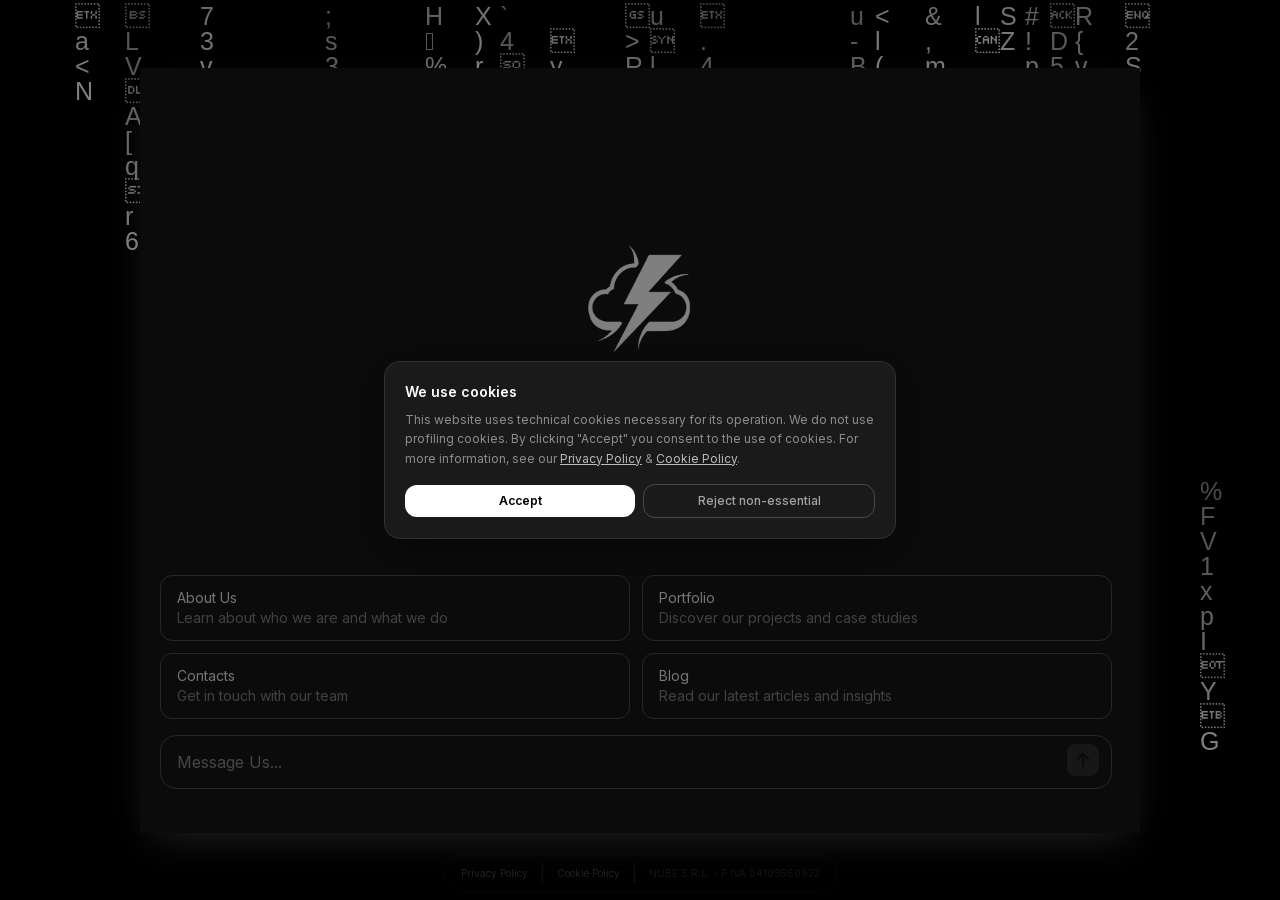
<file: contacts/index.html>
<!DOCTYPE html><html lang="en"><head><meta charSet="utf-8"/><meta name="viewport" content="width=device-width, initial-scale=1"/><link rel="preload" href="/_next/static/media/e4af272ccee01ff0-s.p.woff2" as="font" crossorigin="" type="font/woff2"/><link rel="stylesheet" href="/_next/static/css/624038781d02ccb4.css" crossorigin="" data-precedence="next"/><link rel="preload" as="script" fetchPriority="low" href="/_next/static/chunks/webpack-101eb6e9a25815ab.js" crossorigin=""/><script src="/_next/static/chunks/fd9d1056-0bb21fb122762d6f.js" async="" crossorigin=""></script><script src="/_next/static/chunks/69-0b452d82c1c0f7c9.js" async="" crossorigin=""></script><script src="/_next/static/chunks/main-app-0a4a83fb23160996.js" async="" crossorigin=""></script><script src="/_next/static/chunks/330-7bf4197c8f5532dc.js" async=""></script><script src="/_next/static/chunks/661-ed867ceedd4c00ed.js" async=""></script><script src="/_next/static/chunks/app/contacts/page-b67b8217d1861d29.js" async=""></script><script src="/_next/static/chunks/app/layout-40e6eeb164e88adb.js" async=""></script><title>Contact Us | Nube - Get In Touch</title><meta name="description" content="Contact Nube S.R.L. for software development, AI solutions, and digital transformation. Reach us via phone (+39 340 8538104), WhatsApp, Telegram, or email at info@nubelab.it."/><meta name="keywords" content="contact Nube, software development company, AI solutions contact, WhatsApp, Telegram, email, phone, Elmas Cagliari"/><link rel="canonical" href="/contacts"/><meta property="og:title" content="Contact Nube - Let&#x27;s Build Something Together"/><meta property="og:description" content="Get in touch with our team via phone, WhatsApp, Telegram, or email. We&#x27;re ready to help transform your business."/><meta property="og:url" content="/contacts"/><meta property="og:site_name" content="Nube"/><meta property="og:type" content="website"/><meta name="twitter:card" content="summary"/><meta name="twitter:title" content="Contact Nube - Let&#x27;s Build Something Together"/><meta name="twitter:description" content="Get in touch with our team via phone, WhatsApp, Telegram, or email. We&#x27;re ready to help transform your business."/><link rel="icon" href="/favicon.ico" type="image/x-icon" sizes="16x16"/><meta name="next-size-adjust"/><script src="/_next/static/chunks/polyfills-c67a75d1b6f99dc8.js" crossorigin="" noModule=""></script></head><body class="__className_f367f3"><noscript><iframe src="https://www.googletagmanager.com/ns.html?id=GTM-T33G957V" height="0" width="0" style="display:none;visibility:hidden"></iframe></noscript><script type="application/ld+json">{"@context":"https://schema.org","@type":"ContactPage","name":"Contact Nube","description":"Contact information for Nube S.R.L.","mainEntity":{"@type":"Organization","name":"Nube S.R.L.","telephone":"+39-340-8538104","email":"info@nubelab.it","url":"https://nubelab.it","address":{"@type":"PostalAddress","streetAddress":"Via Salvio Argiolas 23","addressLocality":"Elmas","addressRegion":"CA","postalCode":"09067","addressCountry":"IT"},"contactPoint":[{"@type":"ContactPoint","telephone":"+39-340-8538104","contactType":"customer service","availableLanguage":["Italian","English"],"contactOption":"TollFree"}],"sameAs":["https://wa.me/393408538104","https://t.me/nubesoftware","https://www.instagram.com/nubesoftware","https://www.facebook.com/nubesoftware"]}}</script><main class="h-[100dvh] flex md:justify-center md:items-center items-stretch w-full bg-bg"><div class="absolute left-0 top-0 w-full h-full overflow-hidden z-10"><canvas style="box-shadow:0 0 10px rgba(255, 255, 255, 0.5)"></canvas></div><div class="bg-[#171717] relative z-20 text-white md:h-[85vh] h-[78vh] 2xl:max-w-[1200px] xl:max-w-[1000px] lg:max-w-[800px] md:max-w-[600px] max-w-[auto] w-full shadow-[0_15px_40px_-15px_rgba(255,255,255,0.3)] flex items-center justify-center blur-bg"><div class="flex items-center gap-1.5"><span class="w-2 h-2 bg-white/40 rounded-full animate-bounce" style="animation-delay:0ms"></span><span class="w-2 h-2 bg-white/40 rounded-full animate-bounce" style="animation-delay:150ms"></span><span class="w-2 h-2 bg-white/40 rounded-full animate-bounce" style="animation-delay:300ms"></span></div></div></main><footer class="fixed bottom-0 left-0 right-0 z-10 pointer-events-none"><div class="flex justify-center pb-2"><div class="pointer-events-auto flex items-center gap-3 px-4 py-1.5 rounded-full bg-black/40 backdrop-blur-sm border border-white/5"><a href="/privacy-policy" class="text-[10px] text-white/25 hover:text-white/50 transition">Privacy Policy</a><span class="text-white/10">|</span><a href="/cookie-policy" class="text-[10px] text-white/25 hover:text-white/50 transition">Cookie Policy</a><span class="text-white/10">|</span><span class="text-[10px] text-white/15">NUBE S.R.L. - P.IVA 04109560922</span></div></div></footer><script src="/_next/static/chunks/webpack-101eb6e9a25815ab.js" crossorigin="" async=""></script><script>(self.__next_f=self.__next_f||[]).push([0]);self.__next_f.push([2,null])</script><script>self.__next_f.push([1,"1:HL[\"/_next/static/media/e4af272ccee01ff0-s.p.woff2\",\"font\",{\"crossOrigin\":\"\",\"type\":\"font/woff2\"}]\n2:HL[\"/_next/static/css/624038781d02ccb4.css\",\"style\",{\"crossOrigin\":\"\"}]\n0:\"$L3\"\n"])</script><script>self.__next_f.push([1,"4:I[7690,[],\"\"]\n6:I[1192,[\"330\",\"static/chunks/330-7bf4197c8f5532dc.js\",\"661\",\"static/chunks/661-ed867ceedd4c00ed.js\",\"613\",\"static/chunks/app/contacts/page-b67b8217d1861d29.js\"],\"\"]\n7:I[5613,[],\"\"]\n8:I[1778,[],\"\"]\n9:I[5935,[\"185\",\"static/chunks/app/layout-40e6eeb164e88adb.js\"],\"\"]\na:I[8825,[\"185\",\"static/chunks/app/layout-40e6eeb164e88adb.js\"],\"\"]\nb:I[9638,[\"185\",\"static/chunks/app/layout-40e6eeb164e88adb.js\"],\"\"]\nc:I[1799,[\"185\",\"static/chunks/app/layout-40e6eeb164e88adb.js\"],\"\"]\ne:I[8955,[],\"\"]\nf:[]\n"])</script><script>self.__next_f.push([1,"3:[[[\"$\",\"link\",\"0\",{\"rel\":\"stylesheet\",\"href\":\"/_next/static/css/624038781d02ccb4.css\",\"precedence\":\"next\",\"crossOrigin\":\"\"}]],[\"$\",\"$L4\",null,{\"buildId\":\"IVVKSXzXpJwUAqw_h4BDQ\",\"assetPrefix\":\"\",\"initialCanonicalUrl\":\"/contacts/\",\"initialTree\":[\"\",{\"children\":[\"contacts\",{\"children\":[\"__PAGE__\",{}]}]},\"$undefined\",\"$undefined\",true],\"initialSeedData\":[\"\",{\"children\":[\"contacts\",{\"children\":[\"__PAGE__\",{},[\"$L5\",[[\"$\",\"script\",null,{\"type\":\"application/ld+json\",\"dangerouslySetInnerHTML\":{\"__html\":\"{\\\"@context\\\":\\\"https://schema.org\\\",\\\"@type\\\":\\\"ContactPage\\\",\\\"name\\\":\\\"Contact Nube\\\",\\\"description\\\":\\\"Contact information for Nube S.R.L.\\\",\\\"mainEntity\\\":{\\\"@type\\\":\\\"Organization\\\",\\\"name\\\":\\\"Nube S.R.L.\\\",\\\"telephone\\\":\\\"+39-340-8538104\\\",\\\"email\\\":\\\"info@nubelab.it\\\",\\\"url\\\":\\\"https://nubelab.it\\\",\\\"address\\\":{\\\"@type\\\":\\\"PostalAddress\\\",\\\"streetAddress\\\":\\\"Via Salvio Argiolas 23\\\",\\\"addressLocality\\\":\\\"Elmas\\\",\\\"addressRegion\\\":\\\"CA\\\",\\\"postalCode\\\":\\\"09067\\\",\\\"addressCountry\\\":\\\"IT\\\"},\\\"contactPoint\\\":[{\\\"@type\\\":\\\"ContactPoint\\\",\\\"telephone\\\":\\\"+39-340-8538104\\\",\\\"contactType\\\":\\\"customer service\\\",\\\"availableLanguage\\\":[\\\"Italian\\\",\\\"English\\\"],\\\"contactOption\\\":\\\"TollFree\\\"}],\\\"sameAs\\\":[\\\"https://wa.me/393408538104\\\",\\\"https://t.me/nubesoftware\\\",\\\"https://www.instagram.com/nubesoftware\\\",\\\"https://www.facebook.com/nubesoftware\\\"]}}\"}}],[\"$\",\"$L6\",null,{\"sectionSlug\":\"contacts\",\"sectionName\":\"Contacts\"}]],null]]},[\"$\",\"$L7\",null,{\"parallelRouterKey\":\"children\",\"segmentPath\":[\"children\",\"contacts\",\"children\"],\"loading\":\"$undefined\",\"loadingStyles\":\"$undefined\",\"loadingScripts\":\"$undefined\",\"hasLoading\":false,\"error\":\"$undefined\",\"errorStyles\":\"$undefined\",\"errorScripts\":\"$undefined\",\"template\":[\"$\",\"$L8\",null,{}],\"templateStyles\":\"$undefined\",\"templateScripts\":\"$undefined\",\"notFound\":\"$undefined\",\"notFoundStyles\":\"$undefined\",\"styles\":null}]]},[null,[\"$\",\"html\",null,{\"lang\":\"en\",\"children\":[[\"$\",\"head\",null,{\"children\":[\"$\",\"$L9\",null,{\"id\":\"gtm\",\"strategy\":\"afterInteractive\",\"children\":\"\\n          (function(w,d,s,l,i){w[l]=w[l]||[];w[l].push({'gtm.start':\\n          new Date().getTime(),event:'gtm.js'});var f=d.getElementsByTagName(s)[0],\\n          j=d.createElement(s),dl=l!='dataLayer'?'\u0026l='+l:'';j.async=true;j.src=\\n          'https://www.googletagmanager.com/gtm.js?id='+i+dl;f.parentNode.insertBefore(j,f);\\n          })(window,document,'script','dataLayer','GTM-T33G957V');\\n        \"}]}],[\"$\",\"body\",null,{\"className\":\"__className_f367f3\",\"children\":[[\"$\",\"noscript\",null,{\"children\":[\"$\",\"iframe\",null,{\"src\":\"https://www.googletagmanager.com/ns.html?id=GTM-T33G957V\",\"height\":\"0\",\"width\":\"0\",\"style\":{\"display\":\"none\",\"visibility\":\"hidden\"}}]}],[\"$\",\"$L7\",null,{\"parallelRouterKey\":\"children\",\"segmentPath\":[\"children\"],\"loading\":\"$undefined\",\"loadingStyles\":\"$undefined\",\"loadingScripts\":\"$undefined\",\"hasLoading\":false,\"error\":\"$undefined\",\"errorStyles\":\"$undefined\",\"errorScripts\":\"$undefined\",\"template\":[\"$\",\"$L8\",null,{}],\"templateStyles\":\"$undefined\",\"templateScripts\":\"$undefined\",\"notFound\":[[\"$\",\"title\",null,{\"children\":\"404: This page could not be found.\"}],[\"$\",\"div\",null,{\"style\":{\"fontFamily\":\"system-ui,\\\"Segoe UI\\\",Roboto,Helvetica,Arial,sans-serif,\\\"Apple Color Emoji\\\",\\\"Segoe UI Emoji\\\"\",\"height\":\"100vh\",\"textAlign\":\"center\",\"display\":\"flex\",\"flexDirection\":\"column\",\"alignItems\":\"center\",\"justifyContent\":\"center\"},\"children\":[\"$\",\"div\",null,{\"children\":[[\"$\",\"style\",null,{\"dangerouslySetInnerHTML\":{\"__html\":\"body{color:#000;background:#fff;margin:0}.next-error-h1{border-right:1px solid rgba(0,0,0,.3)}@media (prefers-color-scheme:dark){body{color:#fff;background:#000}.next-error-h1{border-right:1px solid rgba(255,255,255,.3)}}\"}}],[\"$\",\"h1\",null,{\"className\":\"next-error-h1\",\"style\":{\"display\":\"inline-block\",\"margin\":\"0 20px 0 0\",\"padding\":\"0 23px 0 0\",\"fontSize\":24,\"fontWeight\":500,\"verticalAlign\":\"top\",\"lineHeight\":\"49px\"},\"children\":\"404\"}],[\"$\",\"div\",null,{\"style\":{\"display\":\"inline-block\"},\"children\":[\"$\",\"h2\",null,{\"style\":{\"fontSize\":14,\"fontWeight\":400,\"lineHeight\":\"49px\",\"margin\":0},\"children\":\"This page could not be found.\"}]}]]}]}]],\"notFoundStyles\":[],\"styles\":null}],[\"$\",\"$La\",null,{}],[\"$\",\"$Lb\",null,{}],[\"$\",\"$Lc\",null,{}]]}]]}],null]],\"initialHead\":[false,\"$Ld\"],\"globalErrorComponent\":\"$e\",\"missingSlots\":\"$Wf\"}]]\n"])</script><script>self.__next_f.push([1,"d:[[\"$\",\"meta\",\"0\",{\"name\":\"viewport\",\"content\":\"width=device-width, initial-scale=1\"}],[\"$\",\"meta\",\"1\",{\"charSet\":\"utf-8\"}],[\"$\",\"title\",\"2\",{\"children\":\"Contact Us | Nube - Get In Touch\"}],[\"$\",\"meta\",\"3\",{\"name\":\"description\",\"content\":\"Contact Nube S.R.L. for software development, AI solutions, and digital transformation. Reach us via phone (+39 340 8538104), WhatsApp, Telegram, or email at info@nubelab.it.\"}],[\"$\",\"meta\",\"4\",{\"name\":\"keywords\",\"content\":\"contact Nube, software development company, AI solutions contact, WhatsApp, Telegram, email, phone, Elmas Cagliari\"}],[\"$\",\"link\",\"5\",{\"rel\":\"canonical\",\"href\":\"/contacts\"}],[\"$\",\"meta\",\"6\",{\"property\":\"og:title\",\"content\":\"Contact Nube - Let's Build Something Together\"}],[\"$\",\"meta\",\"7\",{\"property\":\"og:description\",\"content\":\"Get in touch with our team via phone, WhatsApp, Telegram, or email. We're ready to help transform your business.\"}],[\"$\",\"meta\",\"8\",{\"property\":\"og:url\",\"content\":\"/contacts\"}],[\"$\",\"meta\",\"9\",{\"property\":\"og:site_name\",\"content\":\"Nube\"}],[\"$\",\"meta\",\"10\",{\"property\":\"og:type\",\"content\":\"website\"}],[\"$\",\"meta\",\"11\",{\"name\":\"twitter:card\",\"content\":\"summary\"}],[\"$\",\"meta\",\"12\",{\"name\":\"twitter:title\",\"content\":\"Contact Nube - Let's Build Something Together\"}],[\"$\",\"meta\",\"13\",{\"name\":\"twitter:description\",\"content\":\"Get in touch with our team via phone, WhatsApp, Telegram, or email. We're ready to help transform your business.\"}],[\"$\",\"link\",\"14\",{\"rel\":\"icon\",\"href\":\"/favicon.ico\",\"type\":\"image/x-icon\",\"sizes\":\"16x16\"}],[\"$\",\"meta\",\"15\",{\"name\":\"next-size-adjust\"}]]\n"])</script><script>self.__next_f.push([1,"5:null\n"])</script><script>self.__next_f.push([1,""])</script></body></html>
</file>
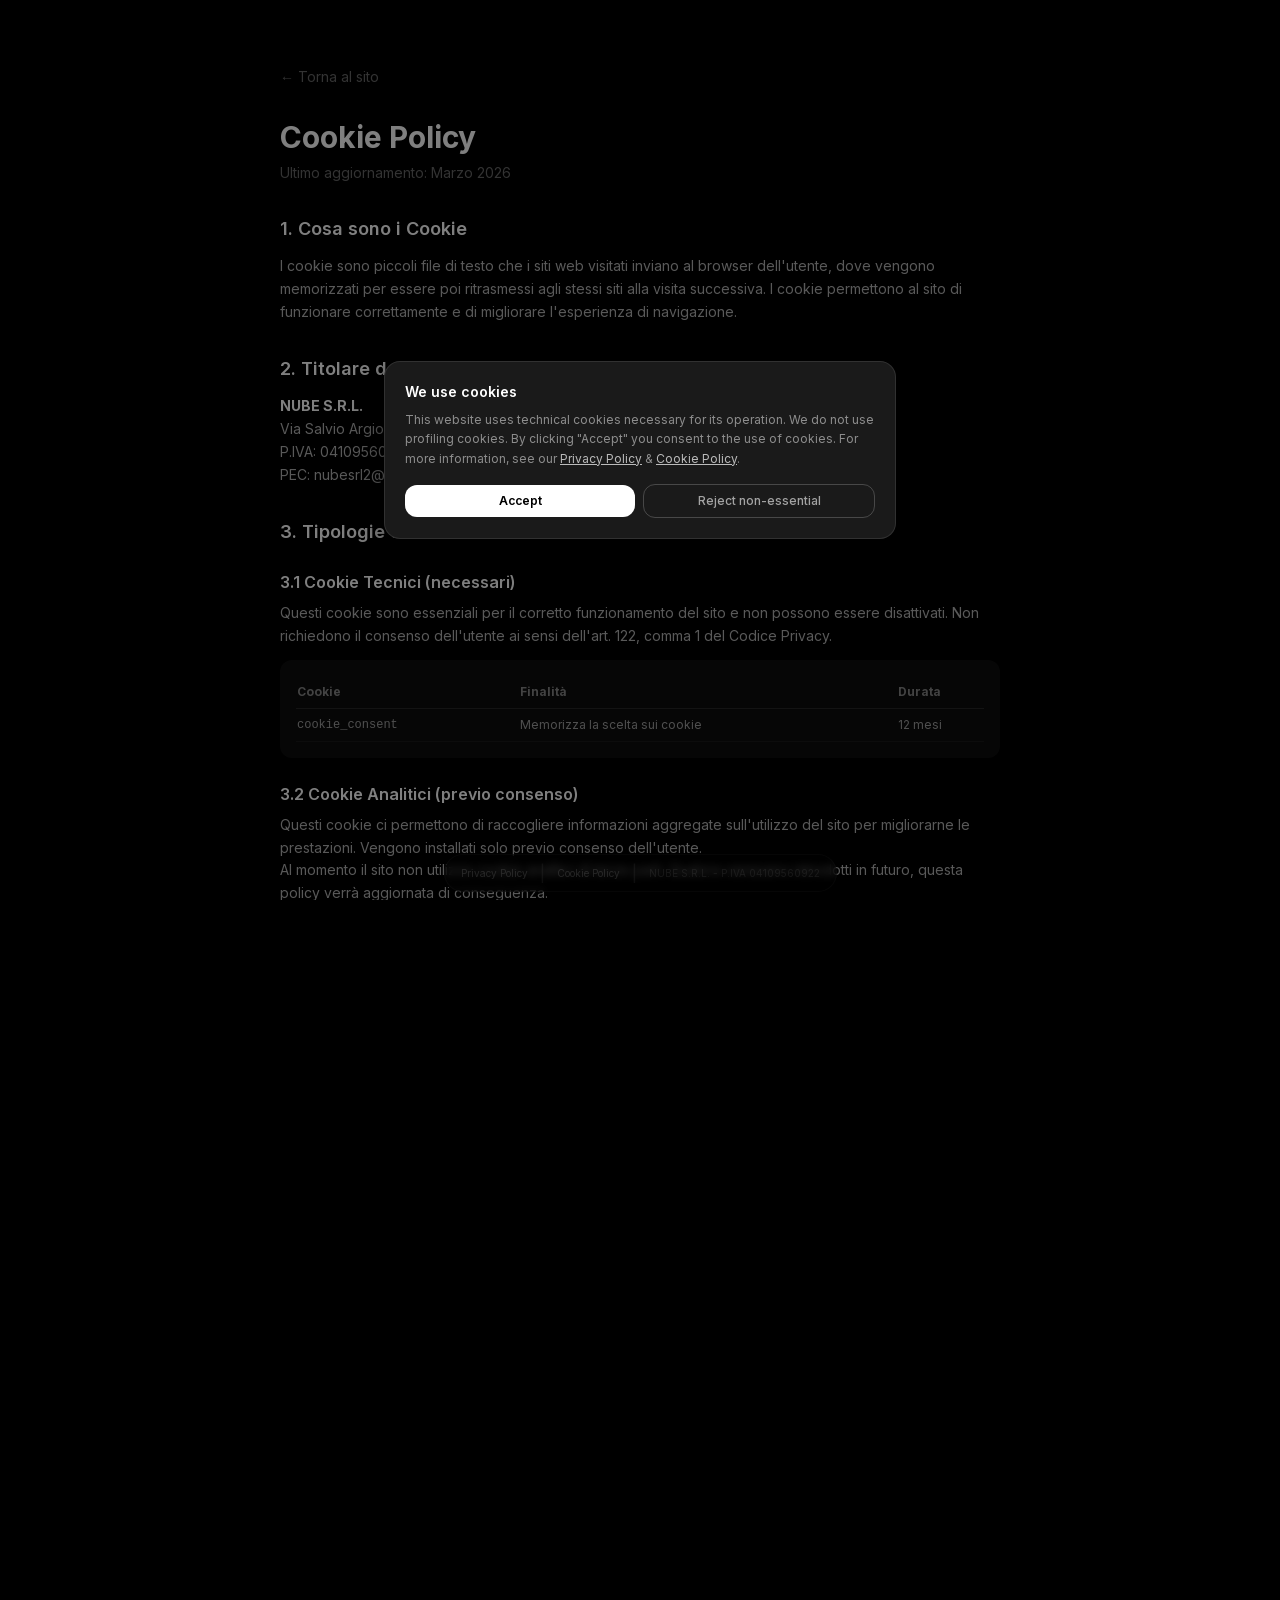
<file: cookie-policy/index.html>
<!DOCTYPE html><html lang="en"><head><meta charSet="utf-8"/><meta name="viewport" content="width=device-width, initial-scale=1"/><link rel="preload" href="/_next/static/media/e4af272ccee01ff0-s.p.woff2" as="font" crossorigin="" type="font/woff2"/><link rel="stylesheet" href="/_next/static/css/624038781d02ccb4.css" crossorigin="" data-precedence="next"/><link rel="preload" as="script" fetchPriority="low" href="/_next/static/chunks/webpack-101eb6e9a25815ab.js" crossorigin=""/><script src="/_next/static/chunks/fd9d1056-0bb21fb122762d6f.js" async="" crossorigin=""></script><script src="/_next/static/chunks/69-0b452d82c1c0f7c9.js" async="" crossorigin=""></script><script src="/_next/static/chunks/main-app-0a4a83fb23160996.js" async="" crossorigin=""></script><script src="/_next/static/chunks/app/layout-40e6eeb164e88adb.js" async=""></script><title>Cookie Policy | Nube S.R.L.</title><meta name="description" content="Informativa sull&#x27;uso dei cookie di Nube S.R.L. ai sensi del GDPR e della Direttiva ePrivacy."/><link rel="icon" href="/favicon.ico" type="image/x-icon" sizes="16x16"/><meta name="next-size-adjust"/><script src="/_next/static/chunks/polyfills-c67a75d1b6f99dc8.js" crossorigin="" noModule=""></script></head><body class="__className_f367f3"><noscript><iframe src="https://www.googletagmanager.com/ns.html?id=GTM-T33G957V" height="0" width="0" style="display:none;visibility:hidden"></iframe></noscript><div class="min-h-screen bg-black text-white legal-page"><div class="max-w-3xl mx-auto px-6 py-16"><a href="/" class="text-sm text-white/40 hover:text-white/60 transition mb-8 inline-block">← Torna al sito</a><h1 class="text-3xl font-bold mb-2">Cookie Policy</h1><p class="text-sm text-white/40 mb-8">Ultimo aggiornamento: Marzo 2026</p><div class="prose prose-invert prose-sm max-w-none space-y-6 text-white/70 text-sm leading-relaxed"><section><h2 class="text-lg font-semibold text-white mt-8 mb-3">1. Cosa sono i Cookie</h2><p>I cookie sono piccoli file di testo che i siti web visitati inviano al browser dell&#x27;utente, dove vengono memorizzati per essere poi ritrasmessi agli stessi siti alla visita successiva. I cookie permettono al sito di funzionare correttamente e di migliorare l&#x27;esperienza di navigazione.</p></section><section><h2 class="text-lg font-semibold text-white mt-8 mb-3">2. Titolare del Trattamento</h2><p><strong class="text-white">NUBE S.R.L.</strong><br/>Via Salvio Argiolas 23, 09067 Elmas (CA), Italia<br/>P.IVA: 04109560922 - C.F.: 04109560922<br/>PEC: nubesrl2@legalmail.it - Email: info@nubelab.it</p></section><section><h2 class="text-lg font-semibold text-white mt-8 mb-3">3. Tipologie di Cookie Utilizzati</h2><h3 class="text-base font-semibold text-white mt-6 mb-2">3.1 Cookie Tecnici (necessari)</h3><p>Questi cookie sono essenziali per il corretto funzionamento del sito e non possono essere disattivati. Non richiedono il consenso dell&#x27;utente ai sensi dell&#x27;art. 122, comma 1 del Codice Privacy.</p><div class="bg-white/5 rounded-xl p-4 my-3"><table class="w-full text-xs"><thead><tr class="text-white/50 border-b border-white/10"><th class="text-left py-2 pr-4">Cookie</th><th class="text-left py-2 pr-4">Finalità</th><th class="text-left py-2">Durata</th></tr></thead><tbody class="text-white/60"><tr class="border-b border-white/5"><td class="py-2 pr-4 font-mono">cookie_consent</td><td class="py-2 pr-4">Memorizza la scelta sui cookie</td><td class="py-2">12 mesi</td></tr></tbody></table></div><h3 class="text-base font-semibold text-white mt-6 mb-2">3.2 Cookie Analitici (previo consenso)</h3><p>Questi cookie ci permettono di raccogliere informazioni aggregate sull&#x27;utilizzo del sito per migliorarne le prestazioni. Vengono installati solo previo consenso dell&#x27;utente.</p><p>Al momento il sito non utilizza cookie analitici di terze parti. Qualora venissero introdotti in futuro, questa policy verrà aggiornata di conseguenza.</p><h3 class="text-base font-semibold text-white mt-6 mb-2">3.3 Cookie di Profilazione</h3><p>Il sito <strong class="text-white">non utilizza</strong> cookie di profilazione.</p></section><section><h2 class="text-lg font-semibold text-white mt-8 mb-3">4. Servizi di Terze Parti</h2><p>Il sito utilizza il servizio di intelligenza artificiale fornito da <strong class="text-white">OpenAI</strong> per la funzionalità di chat. L&#x27;interazione con questo servizio può comportare il trasferimento di dati ai server di OpenAI negli Stati Uniti. Per maggiori informazioni, consultare la <a href="/privacy-policy" class="text-white underline hover:text-white/70">Privacy Policy</a>.</p></section><section><h2 class="text-lg font-semibold text-white mt-8 mb-3">5. Come Gestire i Cookie</h2><p>L&#x27;utente può gestire le proprie preferenze sui cookie in qualsiasi momento attraverso il banner che appare alla prima visita del sito.</p><p>È inoltre possibile gestire i cookie direttamente dal proprio browser:</p><p><strong class="text-white">Chrome:</strong> Impostazioni → Privacy e sicurezza → Cookie<br/><strong class="text-white">Firefox:</strong> Impostazioni → Privacy e sicurezza → Cookie<br/><strong class="text-white">Safari:</strong> Preferenze → Privacy → Cookie<br/><strong class="text-white">Edge:</strong> Impostazioni → Cookie e autorizzazioni sito</p><p>La disattivazione dei cookie tecnici potrebbe compromettere il corretto funzionamento del sito.</p></section><section><h2 class="text-lg font-semibold text-white mt-8 mb-3">6. Base Giuridica</h2><p>L&#x27;utilizzo dei cookie tecnici si basa sul legittimo interesse del Titolare al corretto funzionamento del sito (art. 6, par. 1, lett. f del GDPR). L&#x27;utilizzo di cookie analitici o di terze parti si basa sul consenso dell&#x27;utente (art. 6, par. 1, lett. a del GDPR), espresso tramite il banner cookie.</p></section><section><h2 class="text-lg font-semibold text-white mt-8 mb-3">7. Aggiornamenti</h2><p>La presente Cookie Policy può essere soggetta a modifiche. Si invita l&#x27;utente a consultare periodicamente questa pagina per eventuali aggiornamenti.</p></section></div><div class="mt-12 pt-6 border-t border-white/10 text-xs text-white/30"><p>NUBE S.R.L. - P.IVA 04109560922 - Via Salvio Argiolas 23, 09067 Elmas (CA)</p></div></div></div><footer class="fixed bottom-0 left-0 right-0 z-10 pointer-events-none"><div class="flex justify-center pb-2"><div class="pointer-events-auto flex items-center gap-3 px-4 py-1.5 rounded-full bg-black/40 backdrop-blur-sm border border-white/5"><a href="/privacy-policy" class="text-[10px] text-white/25 hover:text-white/50 transition">Privacy Policy</a><span class="text-white/10">|</span><a href="/cookie-policy" class="text-[10px] text-white/25 hover:text-white/50 transition">Cookie Policy</a><span class="text-white/10">|</span><span class="text-[10px] text-white/15">NUBE S.R.L. - P.IVA 04109560922</span></div></div></footer><script src="/_next/static/chunks/webpack-101eb6e9a25815ab.js" crossorigin="" async=""></script><script>(self.__next_f=self.__next_f||[]).push([0]);self.__next_f.push([2,null])</script><script>self.__next_f.push([1,"1:HL[\"/_next/static/media/e4af272ccee01ff0-s.p.woff2\",\"font\",{\"crossOrigin\":\"\",\"type\":\"font/woff2\"}]\n2:HL[\"/_next/static/css/624038781d02ccb4.css\",\"style\",{\"crossOrigin\":\"\"}]\n0:\"$L3\"\n"])</script><script>self.__next_f.push([1,"4:I[7690,[],\"\"]\n6:I[5613,[],\"\"]\n7:I[1778,[],\"\"]\n8:I[5935,[\"185\",\"static/chunks/app/layout-40e6eeb164e88adb.js\"],\"\"]\n9:I[8825,[\"185\",\"static/chunks/app/layout-40e6eeb164e88adb.js\"],\"\"]\na:I[9638,[\"185\",\"static/chunks/app/layout-40e6eeb164e88adb.js\"],\"\"]\nb:I[1799,[\"185\",\"static/chunks/app/layout-40e6eeb164e88adb.js\"],\"\"]\nd:I[8955,[],\"\"]\ne:[]\n"])</script><script>self.__next_f.push([1,"3:[[[\"$\",\"link\",\"0\",{\"rel\":\"stylesheet\",\"href\":\"/_next/static/css/624038781d02ccb4.css\",\"precedence\":\"next\",\"crossOrigin\":\"\"}]],[\"$\",\"$L4\",null,{\"buildId\":\"IVVKSXzXpJwUAqw_h4BDQ\",\"assetPrefix\":\"\",\"initialCanonicalUrl\":\"/cookie-policy/\",\"initialTree\":[\"\",{\"children\":[\"cookie-policy\",{\"children\":[\"__PAGE__\",{}]}]},\"$undefined\",\"$undefined\",true],\"initialSeedData\":[\"\",{\"children\":[\"cookie-policy\",{\"children\":[\"__PAGE__\",{},[\"$L5\",[\"$\",\"div\",null,{\"className\":\"min-h-screen bg-black text-white legal-page\",\"children\":[\"$\",\"div\",null,{\"className\":\"max-w-3xl mx-auto px-6 py-16\",\"children\":[[\"$\",\"a\",null,{\"href\":\"/\",\"className\":\"text-sm text-white/40 hover:text-white/60 transition mb-8 inline-block\",\"children\":\"← Torna al sito\"}],[\"$\",\"h1\",null,{\"className\":\"text-3xl font-bold mb-2\",\"children\":\"Cookie Policy\"}],[\"$\",\"p\",null,{\"className\":\"text-sm text-white/40 mb-8\",\"children\":\"Ultimo aggiornamento: Marzo 2026\"}],[\"$\",\"div\",null,{\"className\":\"prose prose-invert prose-sm max-w-none space-y-6 text-white/70 text-sm leading-relaxed\",\"children\":[[\"$\",\"section\",null,{\"children\":[[\"$\",\"h2\",null,{\"className\":\"text-lg font-semibold text-white mt-8 mb-3\",\"children\":\"1. Cosa sono i Cookie\"}],[\"$\",\"p\",null,{\"children\":\"I cookie sono piccoli file di testo che i siti web visitati inviano al browser dell'utente, dove vengono memorizzati per essere poi ritrasmessi agli stessi siti alla visita successiva. I cookie permettono al sito di funzionare correttamente e di migliorare l'esperienza di navigazione.\"}]]}],[\"$\",\"section\",null,{\"children\":[[\"$\",\"h2\",null,{\"className\":\"text-lg font-semibold text-white mt-8 mb-3\",\"children\":\"2. Titolare del Trattamento\"}],[\"$\",\"p\",null,{\"children\":[[\"$\",\"strong\",null,{\"className\":\"text-white\",\"children\":\"NUBE S.R.L.\"}],[\"$\",\"br\",null,{}],\"Via Salvio Argiolas 23, 09067 Elmas (CA), Italia\",[\"$\",\"br\",null,{}],\"P.IVA: 04109560922 - C.F.: 04109560922\",[\"$\",\"br\",null,{}],\"PEC: nubesrl2@legalmail.it - Email: info@nubelab.it\"]}]]}],[\"$\",\"section\",null,{\"children\":[[\"$\",\"h2\",null,{\"className\":\"text-lg font-semibold text-white mt-8 mb-3\",\"children\":\"3. Tipologie di Cookie Utilizzati\"}],[\"$\",\"h3\",null,{\"className\":\"text-base font-semibold text-white mt-6 mb-2\",\"children\":\"3.1 Cookie Tecnici (necessari)\"}],[\"$\",\"p\",null,{\"children\":\"Questi cookie sono essenziali per il corretto funzionamento del sito e non possono essere disattivati. Non richiedono il consenso dell'utente ai sensi dell'art. 122, comma 1 del Codice Privacy.\"}],[\"$\",\"div\",null,{\"className\":\"bg-white/5 rounded-xl p-4 my-3\",\"children\":[\"$\",\"table\",null,{\"className\":\"w-full text-xs\",\"children\":[[\"$\",\"thead\",null,{\"children\":[\"$\",\"tr\",null,{\"className\":\"text-white/50 border-b border-white/10\",\"children\":[[\"$\",\"th\",null,{\"className\":\"text-left py-2 pr-4\",\"children\":\"Cookie\"}],[\"$\",\"th\",null,{\"className\":\"text-left py-2 pr-4\",\"children\":\"Finalità\"}],[\"$\",\"th\",null,{\"className\":\"text-left py-2\",\"children\":\"Durata\"}]]}]}],[\"$\",\"tbody\",null,{\"className\":\"text-white/60\",\"children\":[\"$\",\"tr\",null,{\"className\":\"border-b border-white/5\",\"children\":[[\"$\",\"td\",null,{\"className\":\"py-2 pr-4 font-mono\",\"children\":\"cookie_consent\"}],[\"$\",\"td\",null,{\"className\":\"py-2 pr-4\",\"children\":\"Memorizza la scelta sui cookie\"}],[\"$\",\"td\",null,{\"className\":\"py-2\",\"children\":\"12 mesi\"}]]}]}]]}]}],[\"$\",\"h3\",null,{\"className\":\"text-base font-semibold text-white mt-6 mb-2\",\"children\":\"3.2 Cookie Analitici (previo consenso)\"}],[\"$\",\"p\",null,{\"children\":\"Questi cookie ci permettono di raccogliere informazioni aggregate sull'utilizzo del sito per migliorarne le prestazioni. Vengono installati solo previo consenso dell'utente.\"}],[\"$\",\"p\",null,{\"children\":\"Al momento il sito non utilizza cookie analitici di terze parti. Qualora venissero introdotti in futuro, questa policy verrà aggiornata di conseguenza.\"}],[\"$\",\"h3\",null,{\"className\":\"text-base font-semibold text-white mt-6 mb-2\",\"children\":\"3.3 Cookie di Profilazione\"}],[\"$\",\"p\",null,{\"children\":[\"Il sito \",[\"$\",\"strong\",null,{\"className\":\"text-white\",\"children\":\"non utilizza\"}],\" cookie di profilazione.\"]}]]}],[\"$\",\"section\",null,{\"children\":[[\"$\",\"h2\",null,{\"className\":\"text-lg font-semibold text-white mt-8 mb-3\",\"children\":\"4. Servizi di Terze Parti\"}],[\"$\",\"p\",null,{\"children\":[\"Il sito utilizza il servizio di intelligenza artificiale fornito da \",[\"$\",\"strong\",null,{\"className\":\"text-white\",\"children\":\"OpenAI\"}],\" per la funzionalità di chat. L'interazione con questo servizio può comportare il trasferimento di dati ai server di OpenAI negli Stati Uniti. Per maggiori informazioni, consultare la \",[\"$\",\"a\",null,{\"href\":\"/privacy-policy\",\"className\":\"text-white underline hover:text-white/70\",\"children\":\"Privacy Policy\"}],\".\"]}]]}],[\"$\",\"section\",null,{\"children\":[[\"$\",\"h2\",null,{\"className\":\"text-lg font-semibold text-white mt-8 mb-3\",\"children\":\"5. Come Gestire i Cookie\"}],[\"$\",\"p\",null,{\"children\":\"L'utente può gestire le proprie preferenze sui cookie in qualsiasi momento attraverso il banner che appare alla prima visita del sito.\"}],[\"$\",\"p\",null,{\"children\":\"È inoltre possibile gestire i cookie direttamente dal proprio browser:\"}],[\"$\",\"p\",null,{\"children\":[[\"$\",\"strong\",null,{\"className\":\"text-white\",\"children\":\"Chrome:\"}],\" Impostazioni → Privacy e sicurezza → Cookie\",[\"$\",\"br\",null,{}],[\"$\",\"strong\",null,{\"className\":\"text-white\",\"children\":\"Firefox:\"}],\" Impostazioni → Privacy e sicurezza → Cookie\",[\"$\",\"br\",null,{}],[\"$\",\"strong\",null,{\"className\":\"text-white\",\"children\":\"Safari:\"}],\" Preferenze → Privacy → Cookie\",[\"$\",\"br\",null,{}],[\"$\",\"strong\",null,{\"className\":\"text-white\",\"children\":\"Edge:\"}],\" Impostazioni → Cookie e autorizzazioni sito\"]}],[\"$\",\"p\",null,{\"children\":\"La disattivazione dei cookie tecnici potrebbe compromettere il corretto funzionamento del sito.\"}]]}],[\"$\",\"section\",null,{\"children\":[[\"$\",\"h2\",null,{\"className\":\"text-lg font-semibold text-white mt-8 mb-3\",\"children\":\"6. Base Giuridica\"}],[\"$\",\"p\",null,{\"children\":\"L'utilizzo dei cookie tecnici si basa sul legittimo interesse del Titolare al corretto funzionamento del sito (art. 6, par. 1, lett. f del GDPR). L'utilizzo di cookie analitici o di terze parti si basa sul consenso dell'utente (art. 6, par. 1, lett. a del GDPR), espresso tramite il banner cookie.\"}]]}],[\"$\",\"section\",null,{\"children\":[[\"$\",\"h2\",null,{\"className\":\"text-lg font-semibold text-white mt-8 mb-3\",\"children\":\"7. Aggiornamenti\"}],[\"$\",\"p\",null,{\"children\":\"La presente Cookie Policy può essere soggetta a modifiche. Si invita l'utente a consultare periodicamente questa pagina per eventuali aggiornamenti.\"}]]}]]}],[\"$\",\"div\",null,{\"className\":\"mt-12 pt-6 border-t border-white/10 text-xs text-white/30\",\"children\":[\"$\",\"p\",null,{\"children\":\"NUBE S.R.L. - P.IVA 04109560922 - Via Salvio Argiolas 23, 09067 Elmas (CA)\"}]}]]}]}],null]]},[\"$\",\"$L6\",null,{\"parallelRouterKey\":\"children\",\"segmentPath\":[\"children\",\"cookie-policy\",\"children\"],\"loading\":\"$undefined\",\"loadingStyles\":\"$undefined\",\"loadingScripts\":\"$undefined\",\"hasLoading\":false,\"error\":\"$undefined\",\"errorStyles\":\"$undefined\",\"errorScripts\":\"$undefined\",\"template\":[\"$\",\"$L7\",null,{}],\"templateStyles\":\"$undefined\",\"templateScripts\":\"$undefined\",\"notFound\":\"$undefined\",\"notFoundStyles\":\"$undefined\",\"styles\":null}]]},[null,[\"$\",\"html\",null,{\"lang\":\"en\",\"children\":[[\"$\",\"head\",null,{\"children\":[\"$\",\"$L8\",null,{\"id\":\"gtm\",\"strategy\":\"afterInteractive\",\"children\":\"\\n          (function(w,d,s,l,i){w[l]=w[l]||[];w[l].push({'gtm.start':\\n          new Date().getTime(),event:'gtm.js'});var f=d.getElementsByTagName(s)[0],\\n          j=d.createElement(s),dl=l!='dataLayer'?'\u0026l='+l:'';j.async=true;j.src=\\n          'https://www.googletagmanager.com/gtm.js?id='+i+dl;f.parentNode.insertBefore(j,f);\\n          })(window,document,'script','dataLayer','GTM-T33G957V');\\n        \"}]}],[\"$\",\"body\",null,{\"className\":\"__className_f367f3\",\"children\":[[\"$\",\"noscript\",null,{\"children\":[\"$\",\"iframe\",null,{\"src\":\"https://www.googletagmanager.com/ns.html?id=GTM-T33G957V\",\"height\":\"0\",\"width\":\"0\",\"style\":{\"display\":\"none\",\"visibility\":\"hidden\"}}]}],[\"$\",\"$L6\",null,{\"parallelRouterKey\":\"children\",\"segmentPath\":[\"children\"],\"loading\":\"$undefined\",\"loadingStyles\":\"$undefined\",\"loadingScripts\":\"$undefined\",\"hasLoading\":false,\"error\":\"$undefined\",\"errorStyles\":\"$undefined\",\"errorScripts\":\"$undefined\",\"template\":[\"$\",\"$L7\",null,{}],\"templateStyles\":\"$undefined\",\"templateScripts\":\"$undefined\",\"notFound\":[[\"$\",\"title\",null,{\"children\":\"404: This page could not be found.\"}],[\"$\",\"div\",null,{\"style\":{\"fontFamily\":\"system-ui,\\\"Segoe UI\\\",Roboto,Helvetica,Arial,sans-serif,\\\"Apple Color Emoji\\\",\\\"Segoe UI Emoji\\\"\",\"height\":\"100vh\",\"textAlign\":\"center\",\"display\":\"flex\",\"flexDirection\":\"column\",\"alignItems\":\"center\",\"justifyContent\":\"center\"},\"children\":[\"$\",\"div\",null,{\"children\":[[\"$\",\"style\",null,{\"dangerouslySetInnerHTML\":{\"__html\":\"body{color:#000;background:#fff;margin:0}.next-error-h1{border-right:1px solid rgba(0,0,0,.3)}@media (prefers-color-scheme:dark){body{color:#fff;background:#000}.next-error-h1{border-right:1px solid rgba(255,255,255,.3)}}\"}}],[\"$\",\"h1\",null,{\"className\":\"next-error-h1\",\"style\":{\"display\":\"inline-block\",\"margin\":\"0 20px 0 0\",\"padding\":\"0 23px 0 0\",\"fontSize\":24,\"fontWeight\":500,\"verticalAlign\":\"top\",\"lineHeight\":\"49px\"},\"children\":\"404\"}],[\"$\",\"div\",null,{\"style\":{\"display\":\"inline-block\"},\"children\":[\"$\",\"h2\",null,{\"style\":{\"fontSize\":14,\"fontWeight\":400,\"lineHeight\":\"49px\",\"margin\":0},\"children\":\"This page could not be found.\"}]}]]}]}]],\"notFoundStyles\":[],\"styles\":null}],[\"$\",\"$L9\",null,{}],[\"$\",\"$La\",null,{}],[\"$\",\"$Lb\",null,{}]]}]]}],null]],\"initialHead\":[false,\"$Lc\"],\"globalErrorComponent\":\"$d\",\"missingSlots\":\"$We\"}]]\n"])</script><script>self.__next_f.push([1,"c:[[\"$\",\"meta\",\"0\",{\"name\":\"viewport\",\"content\":\"width=device-width, initial-scale=1\"}],[\"$\",\"meta\",\"1\",{\"charSet\":\"utf-8\"}],[\"$\",\"title\",\"2\",{\"children\":\"Cookie Policy | Nube S.R.L.\"}],[\"$\",\"meta\",\"3\",{\"name\":\"description\",\"content\":\"Informativa sull'uso dei cookie di Nube S.R.L. ai sensi del GDPR e della Direttiva ePrivacy.\"}],[\"$\",\"link\",\"4\",{\"rel\":\"icon\",\"href\":\"/favicon.ico\",\"type\":\"image/x-icon\",\"sizes\":\"16x16\"}],[\"$\",\"meta\",\"5\",{\"name\":\"next-size-adjust\"}]]\n5:null\n"])</script><script>self.__next_f.push([1,""])</script></body></html>
</file>
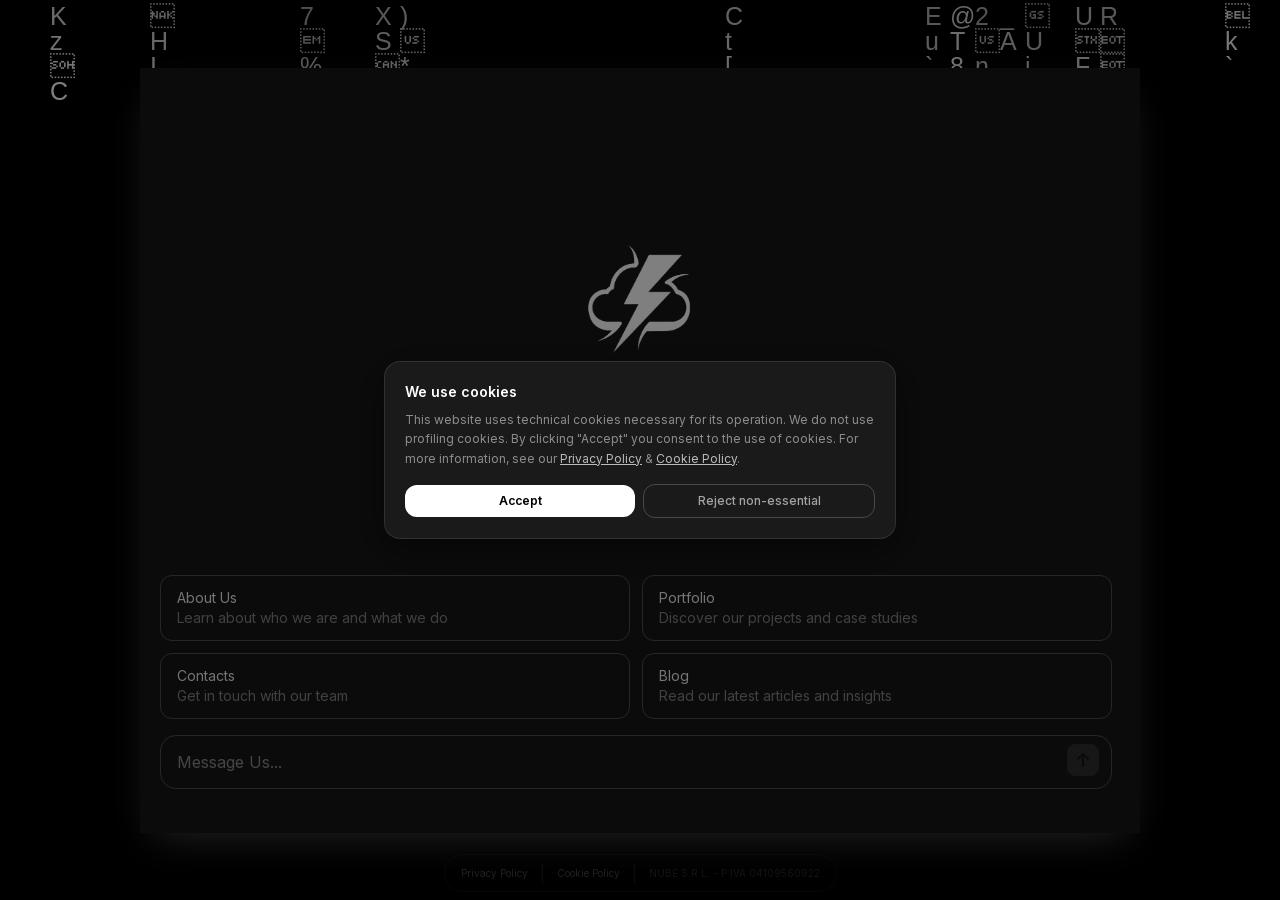
<file: portfolio/index.html>
<!DOCTYPE html><html lang="en"><head><meta charSet="utf-8"/><meta name="viewport" content="width=device-width, initial-scale=1"/><link rel="preload" href="/_next/static/media/e4af272ccee01ff0-s.p.woff2" as="font" crossorigin="" type="font/woff2"/><link rel="stylesheet" href="/_next/static/css/624038781d02ccb4.css" crossorigin="" data-precedence="next"/><link rel="preload" as="script" fetchPriority="low" href="/_next/static/chunks/webpack-101eb6e9a25815ab.js" crossorigin=""/><script src="/_next/static/chunks/fd9d1056-0bb21fb122762d6f.js" async="" crossorigin=""></script><script src="/_next/static/chunks/69-0b452d82c1c0f7c9.js" async="" crossorigin=""></script><script src="/_next/static/chunks/main-app-0a4a83fb23160996.js" async="" crossorigin=""></script><script src="/_next/static/chunks/330-7bf4197c8f5532dc.js" async=""></script><script src="/_next/static/chunks/661-ed867ceedd4c00ed.js" async=""></script><script src="/_next/static/chunks/app/portfolio/page-96afbee9522f1fd5.js" async=""></script><script src="/_next/static/chunks/app/layout-40e6eeb164e88adb.js" async=""></script><title>Portfolio | Nube - Our Projects &amp; Case Studies</title><meta name="description" content="Discover Nube&#x27;s portfolio: automated ticketing for RDS Summer Festival (300K+ people), custom CRM for Lux Holding, gaming platform optimization, VoIP call center for Enpaia, and more."/><meta name="keywords" content="software portfolio, case studies, RDS, Lux Holding, Enpaia, Eurobet, ticketing system, CRM, call center, WhatsApp messaging, AI projects"/><link rel="canonical" href="/portfolio"/><meta property="og:title" content="Nube Portfolio - Projects &amp; Case Studies"/><meta property="og:description" content="From automated ticketing systems for 300K+ users to AI-powered CRMs. See how we help major companies transform their operations."/><meta property="og:url" content="/portfolio"/><meta property="og:site_name" content="Nube"/><meta property="og:type" content="website"/><meta name="twitter:card" content="summary"/><meta name="twitter:title" content="Nube Portfolio - Projects &amp; Case Studies"/><meta name="twitter:description" content="From automated ticketing systems for 300K+ users to AI-powered CRMs. See how we help major companies transform their operations."/><link rel="icon" href="/favicon.ico" type="image/x-icon" sizes="16x16"/><meta name="next-size-adjust"/><script src="/_next/static/chunks/polyfills-c67a75d1b6f99dc8.js" crossorigin="" noModule=""></script></head><body class="__className_f367f3"><noscript><iframe src="https://www.googletagmanager.com/ns.html?id=GTM-T33G957V" height="0" width="0" style="display:none;visibility:hidden"></iframe></noscript><script type="application/ld+json">{"@context":"https://schema.org","@type":"ItemList","name":"Nube Portfolio","description":"Software development projects and case studies by Nube S.R.L.","itemListElement":[{"@type":"ListItem","position":1,"name":"Automated Ticketing System for RDS Summer Festival","description":"Ticketing system for 300,000+ people across 6 cities with SSO login, QR code tickets, and staff check-in app."},{"@type":"ListItem","position":2,"name":"Gaming Platform Optimization","description":"Debugging and optimization of a slot machine platform serving 300,000+ active players monthly."},{"@type":"ListItem","position":3,"name":"Custom CRM for Lux Holding","description":"AI-powered CRM centralizing data from multiple sources for a multinational managing 5M+ tickets annually."},{"@type":"ListItem","position":4,"name":"Mass WhatsApp Messaging System","description":"WhatsApp messaging system achieving 99% delivery rate and 80% open rate for an internet service provider."},{"@type":"ListItem","position":5,"name":"VoIP Call Center for Enpaia","description":"Cloud-based VoIP platform with remote working, ticket management, and video call scheduling."}]}</script><main class="h-[100dvh] flex md:justify-center md:items-center items-stretch w-full bg-bg"><div class="absolute left-0 top-0 w-full h-full overflow-hidden z-10"><canvas style="box-shadow:0 0 10px rgba(255, 255, 255, 0.5)"></canvas></div><div class="bg-[#171717] relative z-20 text-white md:h-[85vh] h-[78vh] 2xl:max-w-[1200px] xl:max-w-[1000px] lg:max-w-[800px] md:max-w-[600px] max-w-[auto] w-full shadow-[0_15px_40px_-15px_rgba(255,255,255,0.3)] flex items-center justify-center blur-bg"><div class="flex items-center gap-1.5"><span class="w-2 h-2 bg-white/40 rounded-full animate-bounce" style="animation-delay:0ms"></span><span class="w-2 h-2 bg-white/40 rounded-full animate-bounce" style="animation-delay:150ms"></span><span class="w-2 h-2 bg-white/40 rounded-full animate-bounce" style="animation-delay:300ms"></span></div></div></main><footer class="fixed bottom-0 left-0 right-0 z-10 pointer-events-none"><div class="flex justify-center pb-2"><div class="pointer-events-auto flex items-center gap-3 px-4 py-1.5 rounded-full bg-black/40 backdrop-blur-sm border border-white/5"><a href="/privacy-policy" class="text-[10px] text-white/25 hover:text-white/50 transition">Privacy Policy</a><span class="text-white/10">|</span><a href="/cookie-policy" class="text-[10px] text-white/25 hover:text-white/50 transition">Cookie Policy</a><span class="text-white/10">|</span><span class="text-[10px] text-white/15">NUBE S.R.L. - P.IVA 04109560922</span></div></div></footer><script src="/_next/static/chunks/webpack-101eb6e9a25815ab.js" crossorigin="" async=""></script><script>(self.__next_f=self.__next_f||[]).push([0]);self.__next_f.push([2,null])</script><script>self.__next_f.push([1,"1:HL[\"/_next/static/media/e4af272ccee01ff0-s.p.woff2\",\"font\",{\"crossOrigin\":\"\",\"type\":\"font/woff2\"}]\n2:HL[\"/_next/static/css/624038781d02ccb4.css\",\"style\",{\"crossOrigin\":\"\"}]\n0:\"$L3\"\n"])</script><script>self.__next_f.push([1,"4:I[7690,[],\"\"]\n7:I[1192,[\"330\",\"static/chunks/330-7bf4197c8f5532dc.js\",\"661\",\"static/chunks/661-ed867ceedd4c00ed.js\",\"444\",\"static/chunks/app/portfolio/page-96afbee9522f1fd5.js\"],\"\"]\n8:I[5613,[],\"\"]\n9:I[1778,[],\"\"]\na:I[5935,[\"185\",\"static/chunks/app/layout-40e6eeb164e88adb.js\"],\"\"]\nb:I[8825,[\"185\",\"static/chunks/app/layout-40e6eeb164e88adb.js\"],\"\"]\nc:I[9638,[\"185\",\"static/chunks/app/layout-40e6eeb164e88adb.js\"],\"\"]\nd:I[1799,[\"185\",\"static/chunks/app/layout-40e6eeb164e88adb.js\"],\"\"]\nf:I[8955,[],\"\"]\n6:T479,"])</script><script>self.__next_f.push([1,"{\"@context\":\"https://schema.org\",\"@type\":\"ItemList\",\"name\":\"Nube Portfolio\",\"description\":\"Software development projects and case studies by Nube S.R.L.\",\"itemListElement\":[{\"@type\":\"ListItem\",\"position\":1,\"name\":\"Automated Ticketing System for RDS Summer Festival\",\"description\":\"Ticketing system for 300,000+ people across 6 cities with SSO login, QR code tickets, and staff check-in app.\"},{\"@type\":\"ListItem\",\"position\":2,\"name\":\"Gaming Platform Optimization\",\"description\":\"Debugging and optimization of a slot machine platform serving 300,000+ active players monthly.\"},{\"@type\":\"ListItem\",\"position\":3,\"name\":\"Custom CRM for Lux Holding\",\"description\":\"AI-powered CRM centralizing data from multiple sources for a multinational managing 5M+ tickets annually.\"},{\"@type\":\"ListItem\",\"position\":4,\"name\":\"Mass WhatsApp Messaging System\",\"description\":\"WhatsApp messaging system achieving 99% delivery rate and 80% open rate for an internet service provider.\"},{\"@type\":\"ListItem\",\"position\":5,\"name\":\"VoIP Call Center for Enpaia\",\"description\":\"Cloud-based VoIP platform with remote working, ticket management, and video call scheduling.\"}]}"])</script><script>self.__next_f.push([1,"10:[]\n"])</script><script>self.__next_f.push([1,"3:[[[\"$\",\"link\",\"0\",{\"rel\":\"stylesheet\",\"href\":\"/_next/static/css/624038781d02ccb4.css\",\"precedence\":\"next\",\"crossOrigin\":\"\"}]],[\"$\",\"$L4\",null,{\"buildId\":\"IVVKSXzXpJwUAqw_h4BDQ\",\"assetPrefix\":\"\",\"initialCanonicalUrl\":\"/portfolio/\",\"initialTree\":[\"\",{\"children\":[\"portfolio\",{\"children\":[\"__PAGE__\",{}]}]},\"$undefined\",\"$undefined\",true],\"initialSeedData\":[\"\",{\"children\":[\"portfolio\",{\"children\":[\"__PAGE__\",{},[\"$L5\",[[\"$\",\"script\",null,{\"type\":\"application/ld+json\",\"dangerouslySetInnerHTML\":{\"__html\":\"$6\"}}],[\"$\",\"$L7\",null,{\"sectionSlug\":\"portfolio\",\"sectionName\":\"Portfolio\"}]],null]]},[\"$\",\"$L8\",null,{\"parallelRouterKey\":\"children\",\"segmentPath\":[\"children\",\"portfolio\",\"children\"],\"loading\":\"$undefined\",\"loadingStyles\":\"$undefined\",\"loadingScripts\":\"$undefined\",\"hasLoading\":false,\"error\":\"$undefined\",\"errorStyles\":\"$undefined\",\"errorScripts\":\"$undefined\",\"template\":[\"$\",\"$L9\",null,{}],\"templateStyles\":\"$undefined\",\"templateScripts\":\"$undefined\",\"notFound\":\"$undefined\",\"notFoundStyles\":\"$undefined\",\"styles\":null}]]},[null,[\"$\",\"html\",null,{\"lang\":\"en\",\"children\":[[\"$\",\"head\",null,{\"children\":[\"$\",\"$La\",null,{\"id\":\"gtm\",\"strategy\":\"afterInteractive\",\"children\":\"\\n          (function(w,d,s,l,i){w[l]=w[l]||[];w[l].push({'gtm.start':\\n          new Date().getTime(),event:'gtm.js'});var f=d.getElementsByTagName(s)[0],\\n          j=d.createElement(s),dl=l!='dataLayer'?'\u0026l='+l:'';j.async=true;j.src=\\n          'https://www.googletagmanager.com/gtm.js?id='+i+dl;f.parentNode.insertBefore(j,f);\\n          })(window,document,'script','dataLayer','GTM-T33G957V');\\n        \"}]}],[\"$\",\"body\",null,{\"className\":\"__className_f367f3\",\"children\":[[\"$\",\"noscript\",null,{\"children\":[\"$\",\"iframe\",null,{\"src\":\"https://www.googletagmanager.com/ns.html?id=GTM-T33G957V\",\"height\":\"0\",\"width\":\"0\",\"style\":{\"display\":\"none\",\"visibility\":\"hidden\"}}]}],[\"$\",\"$L8\",null,{\"parallelRouterKey\":\"children\",\"segmentPath\":[\"children\"],\"loading\":\"$undefined\",\"loadingStyles\":\"$undefined\",\"loadingScripts\":\"$undefined\",\"hasLoading\":false,\"error\":\"$undefined\",\"errorStyles\":\"$undefined\",\"errorScripts\":\"$undefined\",\"template\":[\"$\",\"$L9\",null,{}],\"templateStyles\":\"$undefined\",\"templateScripts\":\"$undefined\",\"notFound\":[[\"$\",\"title\",null,{\"children\":\"404: This page could not be found.\"}],[\"$\",\"div\",null,{\"style\":{\"fontFamily\":\"system-ui,\\\"Segoe UI\\\",Roboto,Helvetica,Arial,sans-serif,\\\"Apple Color Emoji\\\",\\\"Segoe UI Emoji\\\"\",\"height\":\"100vh\",\"textAlign\":\"center\",\"display\":\"flex\",\"flexDirection\":\"column\",\"alignItems\":\"center\",\"justifyContent\":\"center\"},\"children\":[\"$\",\"div\",null,{\"children\":[[\"$\",\"style\",null,{\"dangerouslySetInnerHTML\":{\"__html\":\"body{color:#000;background:#fff;margin:0}.next-error-h1{border-right:1px solid rgba(0,0,0,.3)}@media (prefers-color-scheme:dark){body{color:#fff;background:#000}.next-error-h1{border-right:1px solid rgba(255,255,255,.3)}}\"}}],[\"$\",\"h1\",null,{\"className\":\"next-error-h1\",\"style\":{\"display\":\"inline-block\",\"margin\":\"0 20px 0 0\",\"padding\":\"0 23px 0 0\",\"fontSize\":24,\"fontWeight\":500,\"verticalAlign\":\"top\",\"lineHeight\":\"49px\"},\"children\":\"404\"}],[\"$\",\"div\",null,{\"style\":{\"display\":\"inline-block\"},\"children\":[\"$\",\"h2\",null,{\"style\":{\"fontSize\":14,\"fontWeight\":400,\"lineHeight\":\"49px\",\"margin\":0},\"children\":\"This page could not be found.\"}]}]]}]}]],\"notFoundStyles\":[],\"styles\":null}],[\"$\",\"$Lb\",null,{}],[\"$\",\"$Lc\",null,{}],[\"$\",\"$Ld\",null,{}]]}]]}],null]],\"initialHead\":[false,\"$Le\"],\"globalErrorComponent\":\"$f\",\"missingSlots\":\"$W10\"}]]\n"])</script><script>self.__next_f.push([1,"e:[[\"$\",\"meta\",\"0\",{\"name\":\"viewport\",\"content\":\"width=device-width, initial-scale=1\"}],[\"$\",\"meta\",\"1\",{\"charSet\":\"utf-8\"}],[\"$\",\"title\",\"2\",{\"children\":\"Portfolio | Nube - Our Projects \u0026 Case Studies\"}],[\"$\",\"meta\",\"3\",{\"name\":\"description\",\"content\":\"Discover Nube's portfolio: automated ticketing for RDS Summer Festival (300K+ people), custom CRM for Lux Holding, gaming platform optimization, VoIP call center for Enpaia, and more.\"}],[\"$\",\"meta\",\"4\",{\"name\":\"keywords\",\"content\":\"software portfolio, case studies, RDS, Lux Holding, Enpaia, Eurobet, ticketing system, CRM, call center, WhatsApp messaging, AI projects\"}],[\"$\",\"link\",\"5\",{\"rel\":\"canonical\",\"href\":\"/portfolio\"}],[\"$\",\"meta\",\"6\",{\"property\":\"og:title\",\"content\":\"Nube Portfolio - Projects \u0026 Case Studies\"}],[\"$\",\"meta\",\"7\",{\"property\":\"og:description\",\"content\":\"From automated ticketing systems for 300K+ users to AI-powered CRMs. See how we help major companies transform their operations.\"}],[\"$\",\"meta\",\"8\",{\"property\":\"og:url\",\"content\":\"/portfolio\"}],[\"$\",\"meta\",\"9\",{\"property\":\"og:site_name\",\"content\":\"Nube\"}],[\"$\",\"meta\",\"10\",{\"property\":\"og:type\",\"content\":\"website\"}],[\"$\",\"meta\",\"11\",{\"name\":\"twitter:card\",\"content\":\"summary\"}],[\"$\",\"meta\",\"12\",{\"name\":\"twitter:title\",\"content\":\"Nube Portfolio - Projects \u0026 Case Studies\"}],[\"$\",\"meta\",\"13\",{\"name\":\"twitter:description\",\"content\":\"From automated ticketing systems for 300K+ users to AI-powered CRMs. See how we help major companies transform their operations.\"}],[\"$\",\"link\",\"14\",{\"rel\":\"icon\",\"href\":\"/favicon.ico\",\"type\":\"image/x-icon\",\"sizes\":\"16x16\"}],[\"$\",\"meta\",\"15\",{\"name\":\"next-size-adjust\"}]]\n"])</script><script>self.__next_f.push([1,"5:null\n"])</script><script>self.__next_f.push([1,""])</script></body></html>
</file>
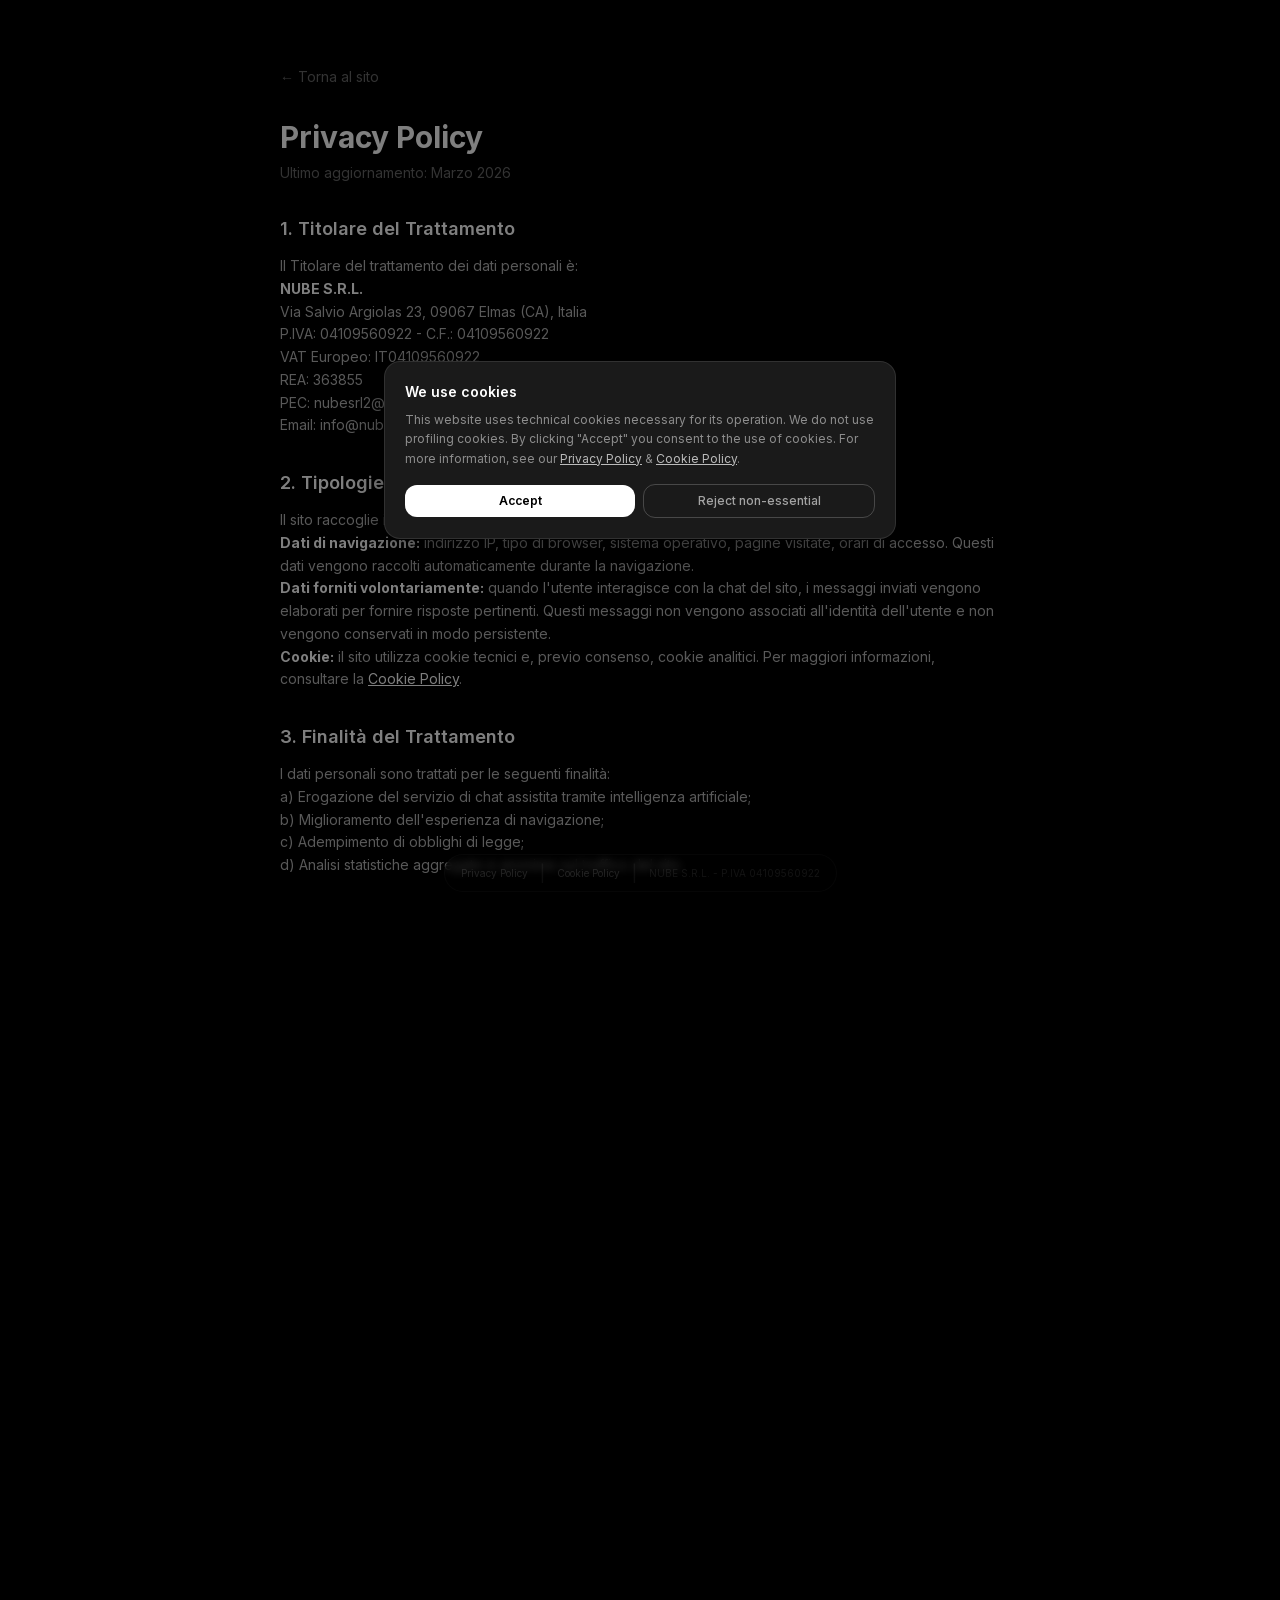
<file: privacy-policy/index.html>
<!DOCTYPE html><html lang="en"><head><meta charSet="utf-8"/><meta name="viewport" content="width=device-width, initial-scale=1"/><link rel="preload" href="/_next/static/media/e4af272ccee01ff0-s.p.woff2" as="font" crossorigin="" type="font/woff2"/><link rel="stylesheet" href="/_next/static/css/624038781d02ccb4.css" crossorigin="" data-precedence="next"/><link rel="preload" as="script" fetchPriority="low" href="/_next/static/chunks/webpack-101eb6e9a25815ab.js" crossorigin=""/><script src="/_next/static/chunks/fd9d1056-0bb21fb122762d6f.js" async="" crossorigin=""></script><script src="/_next/static/chunks/69-0b452d82c1c0f7c9.js" async="" crossorigin=""></script><script src="/_next/static/chunks/main-app-0a4a83fb23160996.js" async="" crossorigin=""></script><script src="/_next/static/chunks/app/layout-40e6eeb164e88adb.js" async=""></script><title>Privacy Policy | Nube S.R.L.</title><meta name="description" content="Informativa sulla privacy di Nube S.R.L. ai sensi del GDPR (Regolamento UE 2016/679)."/><link rel="icon" href="/favicon.ico" type="image/x-icon" sizes="16x16"/><meta name="next-size-adjust"/><script src="/_next/static/chunks/polyfills-c67a75d1b6f99dc8.js" crossorigin="" noModule=""></script></head><body class="__className_f367f3"><noscript><iframe src="https://www.googletagmanager.com/ns.html?id=GTM-T33G957V" height="0" width="0" style="display:none;visibility:hidden"></iframe></noscript><div class="min-h-screen bg-black text-white legal-page"><div class="max-w-3xl mx-auto px-6 py-16"><a href="/" class="text-sm text-white/40 hover:text-white/60 transition mb-8 inline-block">← Torna al sito</a><h1 class="text-3xl font-bold mb-2">Privacy Policy</h1><p class="text-sm text-white/40 mb-8">Ultimo aggiornamento: Marzo 2026</p><div class="prose prose-invert prose-sm max-w-none space-y-6 text-white/70 text-sm leading-relaxed"><section><h2 class="text-lg font-semibold text-white mt-8 mb-3">1. Titolare del Trattamento</h2><p>Il Titolare del trattamento dei dati personali è:</p><p><strong class="text-white">NUBE S.R.L.</strong><br/>Via Salvio Argiolas 23, 09067 Elmas (CA), Italia<br/>P.IVA: 04109560922 - C.F.: 04109560922<br/>VAT Europeo: IT04109560922<br/>REA: 363855<br/>PEC: nubesrl2@legalmail.it<br/>Email: info@nubelab.it</p></section><section><h2 class="text-lg font-semibold text-white mt-8 mb-3">2. Tipologie di Dati Raccolti</h2><p>Il sito raccoglie i seguenti dati:</p><p><strong class="text-white">Dati di navigazione:</strong> indirizzo IP, tipo di browser, sistema operativo, pagine visitate, orari di accesso. Questi dati vengono raccolti automaticamente durante la navigazione.</p><p><strong class="text-white">Dati forniti volontariamente:</strong> quando l&#x27;utente interagisce con la chat del sito, i messaggi inviati vengono elaborati per fornire risposte pertinenti. Questi messaggi non vengono associati all&#x27;identità dell&#x27;utente e non vengono conservati in modo persistente.</p><p><strong class="text-white">Cookie:</strong> il sito utilizza cookie tecnici e, previo consenso, cookie analitici. Per maggiori informazioni, consultare la <a href="/cookie-policy" class="text-white underline hover:text-white/70">Cookie Policy</a>.</p></section><section><h2 class="text-lg font-semibold text-white mt-8 mb-3">3. Finalità del Trattamento</h2><p>I dati personali sono trattati per le seguenti finalità:</p><p>a) Erogazione del servizio di chat assistita tramite intelligenza artificiale;<br/>b) Miglioramento dell&#x27;esperienza di navigazione;<br/>c) Adempimento di obblighi di legge;<br/>d) Analisi statistiche aggregate e anonime sul traffico del sito.</p></section><section><h2 class="text-lg font-semibold text-white mt-8 mb-3">4. Base Giuridica del Trattamento</h2><p>Il trattamento dei dati si fonda su:</p><p>a) <strong class="text-white">Consenso</strong> dell&#x27;interessato (art. 6, par. 1, lett. a del GDPR) per i cookie non tecnici;<br/>b) <strong class="text-white">Legittimo interesse</strong> del Titolare (art. 6, par. 1, lett. f del GDPR) per i dati di navigazione e il funzionamento del servizio;<br/>c) <strong class="text-white">Obbligo legale</strong> (art. 6, par. 1, lett. c del GDPR) per gli adempimenti normativi.</p></section><section><h2 class="text-lg font-semibold text-white mt-8 mb-3">5. Destinatari dei Dati</h2><p>I dati possono essere comunicati a:</p><p>a) <strong class="text-white">OpenAI</strong> (USA): i messaggi inviati nella chat vengono trasmessi ai server di OpenAI per l&#x27;elaborazione delle risposte. OpenAI agisce come responsabile del trattamento. Il trasferimento verso gli USA è regolato dalle Clausole Contrattuali Standard (SCC) approvate dalla Commissione Europea.<br/>b) <strong class="text-white">Fornitori di hosting</strong>: per l&#x27;erogazione del servizio web.<br/>c) <strong class="text-white">Autorità competenti</strong>: ove richiesto dalla legge.</p></section><section><h2 class="text-lg font-semibold text-white mt-8 mb-3">6. Conservazione dei Dati</h2><p>I dati di navigazione vengono conservati per un massimo di 12 mesi. I messaggi della chat non vengono conservati in modo persistente e vengono eliminati al termine della sessione. I dati necessari per adempimenti fiscali o legali vengono conservati per il periodo previsto dalla normativa applicabile.</p></section><section><h2 class="text-lg font-semibold text-white mt-8 mb-3">7. Diritti dell&#x27;Interessato</h2><p>Ai sensi degli articoli 15-22 del GDPR, l&#x27;interessato ha diritto di:</p><p>a) Accedere ai propri dati personali;<br/>b) Ottenere la rettifica o la cancellazione dei dati;<br/>c) Limitare il trattamento;<br/>d) Opporsi al trattamento;<br/>e) Ottenere la portabilità dei dati;<br/>f) Revocare il consenso in qualsiasi momento;<br/>g) Proporre reclamo all&#x27;Autorità Garante per la protezione dei dati personali (www.garanteprivacy.it).</p><p>Per esercitare i propri diritti, contattare il Titolare all&#x27;indirizzo: info@nubelab.it o PEC: nubesrl2@legalmail.it.</p></section><section><h2 class="text-lg font-semibold text-white mt-8 mb-3">8. Modifiche alla Privacy Policy</h2><p>Il Titolare si riserva il diritto di apportare modifiche alla presente informativa. Gli utenti sono invitati a consultare periodicamente questa pagina.</p></section></div><div class="mt-12 pt-6 border-t border-white/10 text-xs text-white/30"><p>NUBE S.R.L. - P.IVA 04109560922 - Via Salvio Argiolas 23, 09067 Elmas (CA)</p></div></div></div><footer class="fixed bottom-0 left-0 right-0 z-10 pointer-events-none"><div class="flex justify-center pb-2"><div class="pointer-events-auto flex items-center gap-3 px-4 py-1.5 rounded-full bg-black/40 backdrop-blur-sm border border-white/5"><a href="/privacy-policy" class="text-[10px] text-white/25 hover:text-white/50 transition">Privacy Policy</a><span class="text-white/10">|</span><a href="/cookie-policy" class="text-[10px] text-white/25 hover:text-white/50 transition">Cookie Policy</a><span class="text-white/10">|</span><span class="text-[10px] text-white/15">NUBE S.R.L. - P.IVA 04109560922</span></div></div></footer><script src="/_next/static/chunks/webpack-101eb6e9a25815ab.js" crossorigin="" async=""></script><script>(self.__next_f=self.__next_f||[]).push([0]);self.__next_f.push([2,null])</script><script>self.__next_f.push([1,"1:HL[\"/_next/static/media/e4af272ccee01ff0-s.p.woff2\",\"font\",{\"crossOrigin\":\"\",\"type\":\"font/woff2\"}]\n2:HL[\"/_next/static/css/624038781d02ccb4.css\",\"style\",{\"crossOrigin\":\"\"}]\n0:\"$L3\"\n"])</script><script>self.__next_f.push([1,"4:I[7690,[],\"\"]\n6:I[5613,[],\"\"]\n7:I[1778,[],\"\"]\n8:I[5935,[\"185\",\"static/chunks/app/layout-40e6eeb164e88adb.js\"],\"\"]\n9:I[8825,[\"185\",\"static/chunks/app/layout-40e6eeb164e88adb.js\"],\"\"]\na:I[9638,[\"185\",\"static/chunks/app/layout-40e6eeb164e88adb.js\"],\"\"]\nb:I[1799,[\"185\",\"static/chunks/app/layout-40e6eeb164e88adb.js\"],\"\"]\nd:I[8955,[],\"\"]\ne:[]\n"])</script><script>self.__next_f.push([1,"3:[[[\"$\",\"link\",\"0\",{\"rel\":\"stylesheet\",\"href\":\"/_next/static/css/624038781d02ccb4.css\",\"precedence\":\"next\",\"crossOrigin\":\"\"}]],[\"$\",\"$L4\",null,{\"buildId\":\"IVVKSXzXpJwUAqw_h4BDQ\",\"assetPrefix\":\"\",\"initialCanonicalUrl\":\"/privacy-policy/\",\"initialTree\":[\"\",{\"children\":[\"privacy-policy\",{\"children\":[\"__PAGE__\",{}]}]},\"$undefined\",\"$undefined\",true],\"initialSeedData\":[\"\",{\"children\":[\"privacy-policy\",{\"children\":[\"__PAGE__\",{},[\"$L5\",[\"$\",\"div\",null,{\"className\":\"min-h-screen bg-black text-white legal-page\",\"children\":[\"$\",\"div\",null,{\"className\":\"max-w-3xl mx-auto px-6 py-16\",\"children\":[[\"$\",\"a\",null,{\"href\":\"/\",\"className\":\"text-sm text-white/40 hover:text-white/60 transition mb-8 inline-block\",\"children\":\"← Torna al sito\"}],[\"$\",\"h1\",null,{\"className\":\"text-3xl font-bold mb-2\",\"children\":\"Privacy Policy\"}],[\"$\",\"p\",null,{\"className\":\"text-sm text-white/40 mb-8\",\"children\":\"Ultimo aggiornamento: Marzo 2026\"}],[\"$\",\"div\",null,{\"className\":\"prose prose-invert prose-sm max-w-none space-y-6 text-white/70 text-sm leading-relaxed\",\"children\":[[\"$\",\"section\",null,{\"children\":[[\"$\",\"h2\",null,{\"className\":\"text-lg font-semibold text-white mt-8 mb-3\",\"children\":\"1. Titolare del Trattamento\"}],[\"$\",\"p\",null,{\"children\":\"Il Titolare del trattamento dei dati personali è:\"}],[\"$\",\"p\",null,{\"children\":[[\"$\",\"strong\",null,{\"className\":\"text-white\",\"children\":\"NUBE S.R.L.\"}],[\"$\",\"br\",null,{}],\"Via Salvio Argiolas 23, 09067 Elmas (CA), Italia\",[\"$\",\"br\",null,{}],\"P.IVA: 04109560922 - C.F.: 04109560922\",[\"$\",\"br\",null,{}],\"VAT Europeo: IT04109560922\",[\"$\",\"br\",null,{}],\"REA: 363855\",[\"$\",\"br\",null,{}],\"PEC: nubesrl2@legalmail.it\",[\"$\",\"br\",null,{}],\"Email: info@nubelab.it\"]}]]}],[\"$\",\"section\",null,{\"children\":[[\"$\",\"h2\",null,{\"className\":\"text-lg font-semibold text-white mt-8 mb-3\",\"children\":\"2. Tipologie di Dati Raccolti\"}],[\"$\",\"p\",null,{\"children\":\"Il sito raccoglie i seguenti dati:\"}],[\"$\",\"p\",null,{\"children\":[[\"$\",\"strong\",null,{\"className\":\"text-white\",\"children\":\"Dati di navigazione:\"}],\" indirizzo IP, tipo di browser, sistema operativo, pagine visitate, orari di accesso. Questi dati vengono raccolti automaticamente durante la navigazione.\"]}],[\"$\",\"p\",null,{\"children\":[[\"$\",\"strong\",null,{\"className\":\"text-white\",\"children\":\"Dati forniti volontariamente:\"}],\" quando l'utente interagisce con la chat del sito, i messaggi inviati vengono elaborati per fornire risposte pertinenti. Questi messaggi non vengono associati all'identità dell'utente e non vengono conservati in modo persistente.\"]}],[\"$\",\"p\",null,{\"children\":[[\"$\",\"strong\",null,{\"className\":\"text-white\",\"children\":\"Cookie:\"}],\" il sito utilizza cookie tecnici e, previo consenso, cookie analitici. Per maggiori informazioni, consultare la \",[\"$\",\"a\",null,{\"href\":\"/cookie-policy\",\"className\":\"text-white underline hover:text-white/70\",\"children\":\"Cookie Policy\"}],\".\"]}]]}],[\"$\",\"section\",null,{\"children\":[[\"$\",\"h2\",null,{\"className\":\"text-lg font-semibold text-white mt-8 mb-3\",\"children\":\"3. Finalità del Trattamento\"}],[\"$\",\"p\",null,{\"children\":\"I dati personali sono trattati per le seguenti finalità:\"}],[\"$\",\"p\",null,{\"children\":[\"a) Erogazione del servizio di chat assistita tramite intelligenza artificiale;\",[\"$\",\"br\",null,{}],\"b) Miglioramento dell'esperienza di navigazione;\",[\"$\",\"br\",null,{}],\"c) Adempimento di obblighi di legge;\",[\"$\",\"br\",null,{}],\"d) Analisi statistiche aggregate e anonime sul traffico del sito.\"]}]]}],[\"$\",\"section\",null,{\"children\":[[\"$\",\"h2\",null,{\"className\":\"text-lg font-semibold text-white mt-8 mb-3\",\"children\":\"4. Base Giuridica del Trattamento\"}],[\"$\",\"p\",null,{\"children\":\"Il trattamento dei dati si fonda su:\"}],[\"$\",\"p\",null,{\"children\":[\"a) \",[\"$\",\"strong\",null,{\"className\":\"text-white\",\"children\":\"Consenso\"}],\" dell'interessato (art. 6, par. 1, lett. a del GDPR) per i cookie non tecnici;\",[\"$\",\"br\",null,{}],\"b) \",[\"$\",\"strong\",null,{\"className\":\"text-white\",\"children\":\"Legittimo interesse\"}],\" del Titolare (art. 6, par. 1, lett. f del GDPR) per i dati di navigazione e il funzionamento del servizio;\",[\"$\",\"br\",null,{}],\"c) \",[\"$\",\"strong\",null,{\"className\":\"text-white\",\"children\":\"Obbligo legale\"}],\" (art. 6, par. 1, lett. c del GDPR) per gli adempimenti normativi.\"]}]]}],[\"$\",\"section\",null,{\"children\":[[\"$\",\"h2\",null,{\"className\":\"text-lg font-semibold text-white mt-8 mb-3\",\"children\":\"5. Destinatari dei Dati\"}],[\"$\",\"p\",null,{\"children\":\"I dati possono essere comunicati a:\"}],[\"$\",\"p\",null,{\"children\":[\"a) \",[\"$\",\"strong\",null,{\"className\":\"text-white\",\"children\":\"OpenAI\"}],\" (USA): i messaggi inviati nella chat vengono trasmessi ai server di OpenAI per l'elaborazione delle risposte. OpenAI agisce come responsabile del trattamento. Il trasferimento verso gli USA è regolato dalle Clausole Contrattuali Standard (SCC) approvate dalla Commissione Europea.\",[\"$\",\"br\",null,{}],\"b) \",[\"$\",\"strong\",null,{\"className\":\"text-white\",\"children\":\"Fornitori di hosting\"}],\": per l'erogazione del servizio web.\",[\"$\",\"br\",null,{}],\"c) \",[\"$\",\"strong\",null,{\"className\":\"text-white\",\"children\":\"Autorità competenti\"}],\": ove richiesto dalla legge.\"]}]]}],[\"$\",\"section\",null,{\"children\":[[\"$\",\"h2\",null,{\"className\":\"text-lg font-semibold text-white mt-8 mb-3\",\"children\":\"6. Conservazione dei Dati\"}],[\"$\",\"p\",null,{\"children\":\"I dati di navigazione vengono conservati per un massimo di 12 mesi. I messaggi della chat non vengono conservati in modo persistente e vengono eliminati al termine della sessione. I dati necessari per adempimenti fiscali o legali vengono conservati per il periodo previsto dalla normativa applicabile.\"}]]}],[\"$\",\"section\",null,{\"children\":[[\"$\",\"h2\",null,{\"className\":\"text-lg font-semibold text-white mt-8 mb-3\",\"children\":\"7. Diritti dell'Interessato\"}],[\"$\",\"p\",null,{\"children\":\"Ai sensi degli articoli 15-22 del GDPR, l'interessato ha diritto di:\"}],[\"$\",\"p\",null,{\"children\":[\"a) Accedere ai propri dati personali;\",[\"$\",\"br\",null,{}],\"b) Ottenere la rettifica o la cancellazione dei dati;\",[\"$\",\"br\",null,{}],\"c) Limitare il trattamento;\",[\"$\",\"br\",null,{}],\"d) Opporsi al trattamento;\",[\"$\",\"br\",null,{}],\"e) Ottenere la portabilità dei dati;\",[\"$\",\"br\",null,{}],\"f) Revocare il consenso in qualsiasi momento;\",[\"$\",\"br\",null,{}],\"g) Proporre reclamo all'Autorità Garante per la protezione dei dati personali (www.garanteprivacy.it).\"]}],[\"$\",\"p\",null,{\"children\":\"Per esercitare i propri diritti, contattare il Titolare all'indirizzo: info@nubelab.it o PEC: nubesrl2@legalmail.it.\"}]]}],[\"$\",\"section\",null,{\"children\":[[\"$\",\"h2\",null,{\"className\":\"text-lg font-semibold text-white mt-8 mb-3\",\"children\":\"8. Modifiche alla Privacy Policy\"}],[\"$\",\"p\",null,{\"children\":\"Il Titolare si riserva il diritto di apportare modifiche alla presente informativa. Gli utenti sono invitati a consultare periodicamente questa pagina.\"}]]}]]}],[\"$\",\"div\",null,{\"className\":\"mt-12 pt-6 border-t border-white/10 text-xs text-white/30\",\"children\":[\"$\",\"p\",null,{\"children\":\"NUBE S.R.L. - P.IVA 04109560922 - Via Salvio Argiolas 23, 09067 Elmas (CA)\"}]}]]}]}],null]]},[\"$\",\"$L6\",null,{\"parallelRouterKey\":\"children\",\"segmentPath\":[\"children\",\"privacy-policy\",\"children\"],\"loading\":\"$undefined\",\"loadingStyles\":\"$undefined\",\"loadingScripts\":\"$undefined\",\"hasLoading\":false,\"error\":\"$undefined\",\"errorStyles\":\"$undefined\",\"errorScripts\":\"$undefined\",\"template\":[\"$\",\"$L7\",null,{}],\"templateStyles\":\"$undefined\",\"templateScripts\":\"$undefined\",\"notFound\":\"$undefined\",\"notFoundStyles\":\"$undefined\",\"styles\":null}]]},[null,[\"$\",\"html\",null,{\"lang\":\"en\",\"children\":[[\"$\",\"head\",null,{\"children\":[\"$\",\"$L8\",null,{\"id\":\"gtm\",\"strategy\":\"afterInteractive\",\"children\":\"\\n          (function(w,d,s,l,i){w[l]=w[l]||[];w[l].push({'gtm.start':\\n          new Date().getTime(),event:'gtm.js'});var f=d.getElementsByTagName(s)[0],\\n          j=d.createElement(s),dl=l!='dataLayer'?'\u0026l='+l:'';j.async=true;j.src=\\n          'https://www.googletagmanager.com/gtm.js?id='+i+dl;f.parentNode.insertBefore(j,f);\\n          })(window,document,'script','dataLayer','GTM-T33G957V');\\n        \"}]}],[\"$\",\"body\",null,{\"className\":\"__className_f367f3\",\"children\":[[\"$\",\"noscript\",null,{\"children\":[\"$\",\"iframe\",null,{\"src\":\"https://www.googletagmanager.com/ns.html?id=GTM-T33G957V\",\"height\":\"0\",\"width\":\"0\",\"style\":{\"display\":\"none\",\"visibility\":\"hidden\"}}]}],[\"$\",\"$L6\",null,{\"parallelRouterKey\":\"children\",\"segmentPath\":[\"children\"],\"loading\":\"$undefined\",\"loadingStyles\":\"$undefined\",\"loadingScripts\":\"$undefined\",\"hasLoading\":false,\"error\":\"$undefined\",\"errorStyles\":\"$undefined\",\"errorScripts\":\"$undefined\",\"template\":[\"$\",\"$L7\",null,{}],\"templateStyles\":\"$undefined\",\"templateScripts\":\"$undefined\",\"notFound\":[[\"$\",\"title\",null,{\"children\":\"404: This page could not be found.\"}],[\"$\",\"div\",null,{\"style\":{\"fontFamily\":\"system-ui,\\\"Segoe UI\\\",Roboto,Helvetica,Arial,sans-serif,\\\"Apple Color Emoji\\\",\\\"Segoe UI Emoji\\\"\",\"height\":\"100vh\",\"textAlign\":\"center\",\"display\":\"flex\",\"flexDirection\":\"column\",\"alignItems\":\"center\",\"justifyContent\":\"center\"},\"children\":[\"$\",\"div\",null,{\"children\":[[\"$\",\"style\",null,{\"dangerouslySetInnerHTML\":{\"__html\":\"body{color:#000;background:#fff;margin:0}.next-error-h1{border-right:1px solid rgba(0,0,0,.3)}@media (prefers-color-scheme:dark){body{color:#fff;background:#000}.next-error-h1{border-right:1px solid rgba(255,255,255,.3)}}\"}}],[\"$\",\"h1\",null,{\"className\":\"next-error-h1\",\"style\":{\"display\":\"inline-block\",\"margin\":\"0 20px 0 0\",\"padding\":\"0 23px 0 0\",\"fontSize\":24,\"fontWeight\":500,\"verticalAlign\":\"top\",\"lineHeight\":\"49px\"},\"children\":\"404\"}],[\"$\",\"div\",null,{\"style\":{\"display\":\"inline-block\"},\"children\":[\"$\",\"h2\",null,{\"style\":{\"fontSize\":14,\"fontWeight\":400,\"lineHeight\":\"49px\",\"margin\":0},\"children\":\"This page could not be found.\"}]}]]}]}]],\"notFoundStyles\":[],\"styles\":null}],[\"$\",\"$L9\",null,{}],[\"$\",\"$La\",null,{}],[\"$\",\"$Lb\",null,{}]]}]]}],null]],\"initialHead\":[false,\"$Lc\"],\"globalErrorComponent\":\"$d\",\"missingSlots\":\"$We\"}]]\n"])</script><script>self.__next_f.push([1,"c:[[\"$\",\"meta\",\"0\",{\"name\":\"viewport\",\"content\":\"width=device-width, initial-scale=1\"}],[\"$\",\"meta\",\"1\",{\"charSet\":\"utf-8\"}],[\"$\",\"title\",\"2\",{\"children\":\"Privacy Policy | Nube S.R.L.\"}],[\"$\",\"meta\",\"3\",{\"name\":\"description\",\"content\":\"Informativa sulla privacy di Nube S.R.L. ai sensi del GDPR (Regolamento UE 2016/679).\"}],[\"$\",\"link\",\"4\",{\"rel\":\"icon\",\"href\":\"/favicon.ico\",\"type\":\"image/x-icon\",\"sizes\":\"16x16\"}],[\"$\",\"meta\",\"5\",{\"name\":\"next-size-adjust\"}]]\n5:null\n"])</script><script>self.__next_f.push([1,""])</script></body></html>
</file>
<file: _next/static/css/624038781d02ccb4.css>
@font-face{font-family:__Inter_f367f3;font-style:normal;font-weight:100 900;font-display:swap;src:url(/_next/static/media/ba9851c3c22cd980-s.woff2) format("woff2");unicode-range:u+0460-052f,u+1c80-1c8a,u+20b4,u+2de0-2dff,u+a640-a69f,u+fe2e-fe2f}@font-face{font-family:__Inter_f367f3;font-style:normal;font-weight:100 900;font-display:swap;src:url(/_next/static/media/21350d82a1f187e9-s.woff2) format("woff2");unicode-range:u+0301,u+0400-045f,u+0490-0491,u+04b0-04b1,u+2116}@font-face{font-family:__Inter_f367f3;font-style:normal;font-weight:100 900;font-display:swap;src:url(/_next/static/media/c5fe6dc8356a8c31-s.woff2) format("woff2");unicode-range:u+1f??}@font-face{font-family:__Inter_f367f3;font-style:normal;font-weight:100 900;font-display:swap;src:url(/_next/static/media/19cfc7226ec3afaa-s.woff2) format("woff2");unicode-range:u+0370-0377,u+037a-037f,u+0384-038a,u+038c,u+038e-03a1,u+03a3-03ff}@font-face{font-family:__Inter_f367f3;font-style:normal;font-weight:100 900;font-display:swap;src:url(/_next/static/media/df0a9ae256c0569c-s.woff2) format("woff2");unicode-range:u+0102-0103,u+0110-0111,u+0128-0129,u+0168-0169,u+01a0-01a1,u+01af-01b0,u+0300-0301,u+0303-0304,u+0308-0309,u+0323,u+0329,u+1ea0-1ef9,u+20ab}@font-face{font-family:__Inter_f367f3;font-style:normal;font-weight:100 900;font-display:swap;src:url(/_next/static/media/8e9860b6e62d6359-s.woff2) format("woff2");unicode-range:u+0100-02ba,u+02bd-02c5,u+02c7-02cc,u+02ce-02d7,u+02dd-02ff,u+0304,u+0308,u+0329,u+1d00-1dbf,u+1e00-1e9f,u+1ef2-1eff,u+2020,u+20a0-20ab,u+20ad-20c0,u+2113,u+2c60-2c7f,u+a720-a7ff}@font-face{font-family:__Inter_f367f3;font-style:normal;font-weight:100 900;font-display:swap;src:url(/_next/static/media/e4af272ccee01ff0-s.p.woff2) format("woff2");unicode-range:u+00??,u+0131,u+0152-0153,u+02bb-02bc,u+02c6,u+02da,u+02dc,u+0304,u+0308,u+0329,u+2000-206f,u+20ac,u+2122,u+2191,u+2193,u+2212,u+2215,u+feff,u+fffd}@font-face{font-family:__Inter_Fallback_f367f3;src:local("Arial");ascent-override:90.20%;descent-override:22.48%;line-gap-override:0.00%;size-adjust:107.40%}.__className_f367f3{font-family:__Inter_f367f3,__Inter_Fallback_f367f3;font-style:normal}

/*
! tailwindcss v3.4.1 | MIT License | https://tailwindcss.com
*/*,:after,:before{box-sizing:border-box;border:0 solid #e5e7eb}:after,:before{--tw-content:""}:host,html{line-height:1.5;-webkit-text-size-adjust:100%;-moz-tab-size:4;-o-tab-size:4;tab-size:4;font-family:ui-sans-serif,system-ui,sans-serif,Apple Color Emoji,Segoe UI Emoji,Segoe UI Symbol,Noto Color Emoji;font-feature-settings:normal;font-variation-settings:normal;-webkit-tap-highlight-color:transparent}body{margin:0;line-height:inherit}hr{height:0;color:inherit;border-top-width:1px}abbr:where([title]){-webkit-text-decoration:underline dotted;text-decoration:underline dotted}h1,h2,h3,h4,h5,h6{font-size:inherit;font-weight:inherit}a{color:inherit;text-decoration:inherit}b,strong{font-weight:bolder}code,kbd,pre,samp{font-family:ui-monospace,SFMono-Regular,Menlo,Monaco,Consolas,Liberation Mono,Courier New,monospace;font-feature-settings:normal;font-variation-settings:normal;font-size:1em}small{font-size:80%}sub,sup{font-size:75%;line-height:0;position:relative;vertical-align:baseline}sub{bottom:-.25em}sup{top:-.5em}table{text-indent:0;border-color:inherit;border-collapse:collapse}button,input,optgroup,select,textarea{font-family:inherit;font-feature-settings:inherit;font-variation-settings:inherit;font-size:100%;font-weight:inherit;line-height:inherit;color:inherit;margin:0;padding:0}button,select{text-transform:none}[type=button],[type=reset],[type=submit],button{-webkit-appearance:button;background-color:transparent;background-image:none}:-moz-focusring{outline:auto}:-moz-ui-invalid{box-shadow:none}progress{vertical-align:baseline}::-webkit-inner-spin-button,::-webkit-outer-spin-button{height:auto}[type=search]{-webkit-appearance:textfield;outline-offset:-2px}::-webkit-search-decoration{-webkit-appearance:none}::-webkit-file-upload-button{-webkit-appearance:button;font:inherit}summary{display:list-item}blockquote,dd,dl,figure,h1,h2,h3,h4,h5,h6,hr,p,pre{margin:0}fieldset{margin:0}fieldset,legend{padding:0}menu,ol,ul{list-style:none;margin:0;padding:0}dialog{padding:0}textarea{resize:vertical}input::-moz-placeholder,textarea::-moz-placeholder{opacity:1;color:#9ca3af}input::placeholder,textarea::placeholder{opacity:1;color:#9ca3af}[role=button],button{cursor:pointer}:disabled{cursor:default}audio,canvas,embed,iframe,img,object,svg,video{display:block;vertical-align:middle}img,video{max-width:100%;height:auto}[hidden]{display:none}*,:after,:before{--tw-border-spacing-x:0;--tw-border-spacing-y:0;--tw-translate-x:0;--tw-translate-y:0;--tw-rotate:0;--tw-skew-x:0;--tw-skew-y:0;--tw-scale-x:1;--tw-scale-y:1;--tw-pan-x: ;--tw-pan-y: ;--tw-pinch-zoom: ;--tw-scroll-snap-strictness:proximity;--tw-gradient-from-position: ;--tw-gradient-via-position: ;--tw-gradient-to-position: ;--tw-ordinal: ;--tw-slashed-zero: ;--tw-numeric-figure: ;--tw-numeric-spacing: ;--tw-numeric-fraction: ;--tw-ring-inset: ;--tw-ring-offset-width:0px;--tw-ring-offset-color:#fff;--tw-ring-color:rgba(59,130,246,.5);--tw-ring-offset-shadow:0 0 #0000;--tw-ring-shadow:0 0 #0000;--tw-shadow:0 0 #0000;--tw-shadow-colored:0 0 #0000;--tw-blur: ;--tw-brightness: ;--tw-contrast: ;--tw-grayscale: ;--tw-hue-rotate: ;--tw-invert: ;--tw-saturate: ;--tw-sepia: ;--tw-drop-shadow: ;--tw-backdrop-blur: ;--tw-backdrop-brightness: ;--tw-backdrop-contrast: ;--tw-backdrop-grayscale: ;--tw-backdrop-hue-rotate: ;--tw-backdrop-invert: ;--tw-backdrop-opacity: ;--tw-backdrop-saturate: ;--tw-backdrop-sepia: }::backdrop{--tw-border-spacing-x:0;--tw-border-spacing-y:0;--tw-translate-x:0;--tw-translate-y:0;--tw-rotate:0;--tw-skew-x:0;--tw-skew-y:0;--tw-scale-x:1;--tw-scale-y:1;--tw-pan-x: ;--tw-pan-y: ;--tw-pinch-zoom: ;--tw-scroll-snap-strictness:proximity;--tw-gradient-from-position: ;--tw-gradient-via-position: ;--tw-gradient-to-position: ;--tw-ordinal: ;--tw-slashed-zero: ;--tw-numeric-figure: ;--tw-numeric-spacing: ;--tw-numeric-fraction: ;--tw-ring-inset: ;--tw-ring-offset-width:0px;--tw-ring-offset-color:#fff;--tw-ring-color:rgba(59,130,246,.5);--tw-ring-offset-shadow:0 0 #0000;--tw-ring-shadow:0 0 #0000;--tw-shadow:0 0 #0000;--tw-shadow-colored:0 0 #0000;--tw-blur: ;--tw-brightness: ;--tw-contrast: ;--tw-grayscale: ;--tw-hue-rotate: ;--tw-invert: ;--tw-saturate: ;--tw-sepia: ;--tw-drop-shadow: ;--tw-backdrop-blur: ;--tw-backdrop-brightness: ;--tw-backdrop-contrast: ;--tw-backdrop-grayscale: ;--tw-backdrop-hue-rotate: ;--tw-backdrop-invert: ;--tw-backdrop-opacity: ;--tw-backdrop-saturate: ;--tw-backdrop-sepia: }.pointer-events-none{pointer-events:none}.pointer-events-auto{pointer-events:auto}.\!visible{visibility:visible!important}.visible{visibility:visible}.fixed{position:fixed}.absolute{position:absolute}.relative{position:relative}.inset-0{inset:0}.bottom-0{bottom:0}.bottom-2{bottom:.5rem}.bottom-2\.5{bottom:.625rem}.left-0{left:0}.right-0{right:0}.right-2{right:.5rem}.top-0{top:0}.z-10{z-index:10}.z-20{z-index:20}.z-\[100\]{z-index:100}.m-0{margin:0}.m-auto{margin:auto}.-mx-1{margin-left:-.25rem;margin-right:-.25rem}.mx-2{margin-left:.5rem;margin-right:.5rem}.mx-auto{margin-left:auto;margin-right:auto}.my-3{margin-top:.75rem;margin-bottom:.75rem}.mb-1{margin-bottom:.25rem}.mb-2{margin-bottom:.5rem}.mb-3{margin-bottom:.75rem}.mb-4{margin-bottom:1rem}.mb-8{margin-bottom:2rem}.mt-12{margin-top:3rem}.mt-2{margin-top:.5rem}.mt-4{margin-top:1rem}.mt-6{margin-top:1.5rem}.mt-8{margin-top:2rem}.block{display:block}.inline-block{display:inline-block}.flex{display:flex}.table{display:table}.hidden{display:none}.h-1{height:.25rem}.h-1\.5{height:.375rem}.h-2{height:.5rem}.h-7{height:1.75rem}.h-8{height:2rem}.h-\[100dvh\]{height:100dvh}.h-\[60px\]{height:60px}.h-\[78vh\]{height:78vh}.h-\[80px\]{height:80px}.h-auto{height:auto}.h-full{height:100%}.max-h-48{max-height:12rem}.min-h-0{min-height:0}.min-h-\[20px\]{min-height:20px}.min-h-screen{min-height:100vh}.w-1{width:.25rem}.w-1\.5{width:.375rem}.w-2{width:.5rem}.w-7{width:1.75rem}.w-8{width:2rem}.w-\[60px\]{width:60px}.w-\[80px\]{width:80px}.w-full{width:100%}.max-w-3xl{max-width:48rem}.max-w-\[80\%\]{max-width:80%}.max-w-\[auto\]{max-width:auto}.max-w-lg{max-width:32rem}.max-w-none{max-width:none}.flex-1{flex:1 1 0%}.flex-shrink-0{flex-shrink:0}.flex-grow{flex-grow:1}.transform{transform:translate(var(--tw-translate-x),var(--tw-translate-y)) rotate(var(--tw-rotate)) skewX(var(--tw-skew-x)) skewY(var(--tw-skew-y)) scaleX(var(--tw-scale-x)) scaleY(var(--tw-scale-y))}@keyframes bounce{0%,to{transform:translateY(-25%);animation-timing-function:cubic-bezier(.8,0,1,1)}50%{transform:none;animation-timing-function:cubic-bezier(0,0,.2,1)}}.animate-bounce{animation:bounce 1s infinite}.select-none{-webkit-user-select:none;-moz-user-select:none;user-select:none}.resize-none{resize:none}.flex-row{flex-direction:row}.flex-row-reverse{flex-direction:row-reverse}.flex-col{flex-direction:column}.flex-wrap{flex-wrap:wrap}.items-start{align-items:flex-start}.items-end{align-items:flex-end}.items-center{align-items:center}.items-stretch{align-items:stretch}.justify-end{justify-content:flex-end}.justify-center{justify-content:center}.justify-between{justify-content:space-between}.gap-1{gap:.25rem}.gap-1\.5{gap:.375rem}.gap-2{gap:.5rem}.gap-3{gap:.75rem}.space-y-6>:not([hidden])~:not([hidden]){--tw-space-y-reverse:0;margin-top:calc(1.5rem * calc(1 - var(--tw-space-y-reverse)));margin-bottom:calc(1.5rem * var(--tw-space-y-reverse))}.overflow-auto{overflow:auto}.overflow-hidden{overflow:hidden}.overflow-x-auto{overflow-x:auto}.overflow-y-auto{overflow-y:auto}.truncate{overflow:hidden;text-overflow:ellipsis;white-space:nowrap}.whitespace-pre-wrap{white-space:pre-wrap}.break-words{overflow-wrap:break-word}.rounded{border-radius:.25rem}.rounded-2xl{border-radius:1rem}.rounded-full{border-radius:9999px}.rounded-lg{border-radius:.5rem}.rounded-xl{border-radius:.75rem}.rounded-tl-sm{border-top-left-radius:.125rem}.rounded-tr-sm{border-top-right-radius:.125rem}.border{border-width:1px}.border-0{border-width:0}.border-b{border-bottom-width:1px}.border-t{border-top-width:1px}.border-\[\#4e4e4e\]{--tw-border-opacity:1;border-color:rgb(78 78 78/var(--tw-border-opacity))}.border-white\/10{border-color:hsla(0,0%,100%,.1)}.border-white\/20{border-color:hsla(0,0%,100%,.2)}.border-white\/5{border-color:hsla(0,0%,100%,.05)}.bg-\[\#171717\]{--tw-bg-opacity:1;background-color:rgb(23 23 23/var(--tw-bg-opacity))}.bg-\[\#1a1a1a\]{--tw-bg-opacity:1;background-color:rgb(26 26 26/var(--tw-bg-opacity))}.bg-\[\#252525\]{--tw-bg-opacity:1;background-color:rgb(37 37 37/var(--tw-bg-opacity))}.bg-\[\#2f2f2f\]{--tw-bg-opacity:1;background-color:rgb(47 47 47/var(--tw-bg-opacity))}.bg-black{--tw-bg-opacity:1;background-color:rgb(0 0 0/var(--tw-bg-opacity))}.bg-black\/40{background-color:rgba(0,0,0,.4)}.bg-black\/50{background-color:rgba(0,0,0,.5)}.bg-transparent{background-color:transparent}.bg-white{--tw-bg-opacity:1;background-color:rgb(255 255 255/var(--tw-bg-opacity))}.bg-white\/40{background-color:hsla(0,0%,100%,.4)}.bg-white\/5{background-color:hsla(0,0%,100%,.05)}.object-cover{-o-object-fit:cover;object-fit:cover}.p-0{padding:0}.p-0\.5{padding:.125rem}.p-2{padding:.5rem}.p-4{padding:1rem}.p-5{padding:1.25rem}.px-2{padding-left:.5rem;padding-right:.5rem}.px-3{padding-left:.75rem;padding-right:.75rem}.px-4{padding-left:1rem;padding-right:1rem}.px-6{padding-left:1.5rem;padding-right:1.5rem}.py-0{padding-top:0;padding-bottom:0}.py-0\.5{padding-top:.125rem;padding-bottom:.125rem}.py-1{padding-top:.25rem;padding-bottom:.25rem}.py-1\.5{padding-top:.375rem;padding-bottom:.375rem}.py-16{padding-top:4rem;padding-bottom:4rem}.py-2{padding-top:.5rem;padding-bottom:.5rem}.py-2\.5{padding-top:.625rem;padding-bottom:.625rem}.py-3{padding-top:.75rem;padding-bottom:.75rem}.py-\[10px\]{padding-top:10px;padding-bottom:10px}.pb-2{padding-bottom:.5rem}.pb-9{padding-bottom:2.25rem}.pl-3{padding-left:.75rem}.pr-10{padding-right:2.5rem}.pr-4{padding-right:1rem}.pt-0{padding-top:0}.pt-0\.5{padding-top:.125rem}.pt-2{padding-top:.5rem}.pt-6{padding-top:1.5rem}.text-left{text-align:left}.text-center{text-align:center}.text-right{text-align:right}.font-mono{font-family:ui-monospace,SFMono-Regular,Menlo,Monaco,Consolas,Liberation Mono,Courier New,monospace}.text-3xl{font-size:1.875rem;line-height:2.25rem}.text-9xl{font-size:8rem;line-height:1}.text-\[10px\]{font-size:10px}.text-base{font-size:1rem;line-height:1.5rem}.text-lg{font-size:1.125rem;line-height:1.75rem}.text-sm{font-size:.875rem;line-height:1.25rem}.text-xs{font-size:.75rem;line-height:1rem}.font-bold{font-weight:700}.font-medium{font-weight:500}.font-normal{font-weight:400}.font-semibold{font-weight:600}.italic{font-style:italic}.leading-relaxed{line-height:1.625}.text-\[\#ececec\]{--tw-text-opacity:1;color:rgb(236 236 236/var(--tw-text-opacity))}.text-black{--tw-text-opacity:1;color:rgb(0 0 0/var(--tw-text-opacity))}.text-white{--tw-text-opacity:1;color:rgb(255 255 255/var(--tw-text-opacity))}.text-white\/10{color:hsla(0,0%,100%,.1)}.text-white\/15{color:hsla(0,0%,100%,.15)}.text-white\/25{color:hsla(0,0%,100%,.25)}.text-white\/30{color:hsla(0,0%,100%,.3)}.text-white\/40{color:hsla(0,0%,100%,.4)}.text-white\/50{color:hsla(0,0%,100%,.5)}.text-white\/60{color:hsla(0,0%,100%,.6)}.text-white\/70{color:hsla(0,0%,100%,.7)}.underline{text-decoration-line:underline}.placeholder-white\/50::-moz-placeholder{color:hsla(0,0%,100%,.5)}.placeholder-white\/50::placeholder{color:hsla(0,0%,100%,.5)}.opacity-50{opacity:.5}.shadow{--tw-shadow:0 1px 3px 0 rgba(0,0,0,.1),0 1px 2px -1px rgba(0,0,0,.1);--tw-shadow-colored:0 1px 3px 0 var(--tw-shadow-color),0 1px 2px -1px var(--tw-shadow-color)}.shadow,.shadow-\[0_10px_40px_rgba\(0\2c 0\2c 0\2c 0\.5\)\]{box-shadow:var(--tw-ring-offset-shadow,0 0 #0000),var(--tw-ring-shadow,0 0 #0000),var(--tw-shadow)}.shadow-\[0_10px_40px_rgba\(0\2c 0\2c 0\2c 0\.5\)\]{--tw-shadow:0 10px 40px rgba(0,0,0,.5);--tw-shadow-colored:0 10px 40px var(--tw-shadow-color)}.shadow-\[0_15px_40px_-15px_rgba\(255\2c 255\2c 255\2c 0\.3\)\]{--tw-shadow:0 15px 40px -15px hsla(0,0%,100%,.3);--tw-shadow-colored:0 15px 40px -15px var(--tw-shadow-color);box-shadow:var(--tw-ring-offset-shadow,0 0 #0000),var(--tw-ring-shadow,0 0 #0000),var(--tw-shadow)}.blur{--tw-blur:blur(8px);filter:var(--tw-blur) var(--tw-brightness) var(--tw-contrast) var(--tw-grayscale) var(--tw-hue-rotate) var(--tw-invert) var(--tw-saturate) var(--tw-sepia) var(--tw-drop-shadow)}.backdrop-blur-sm{--tw-backdrop-blur:blur(4px);-webkit-backdrop-filter:var(--tw-backdrop-blur) var(--tw-backdrop-brightness) var(--tw-backdrop-contrast) var(--tw-backdrop-grayscale) var(--tw-backdrop-hue-rotate) var(--tw-backdrop-invert) var(--tw-backdrop-opacity) var(--tw-backdrop-saturate) var(--tw-backdrop-sepia);backdrop-filter:var(--tw-backdrop-blur) var(--tw-backdrop-brightness) var(--tw-backdrop-contrast) var(--tw-backdrop-grayscale) var(--tw-backdrop-hue-rotate) var(--tw-backdrop-invert) var(--tw-backdrop-opacity) var(--tw-backdrop-saturate) var(--tw-backdrop-sepia)}.transition{transition-property:color,background-color,border-color,text-decoration-color,fill,stroke,opacity,box-shadow,transform,filter,-webkit-backdrop-filter;transition-property:color,background-color,border-color,text-decoration-color,fill,stroke,opacity,box-shadow,transform,filter,backdrop-filter;transition-property:color,background-color,border-color,text-decoration-color,fill,stroke,opacity,box-shadow,transform,filter,backdrop-filter,-webkit-backdrop-filter;transition-timing-function:cubic-bezier(.4,0,.2,1);transition-duration:.15s}.transition-colors{transition-property:color,background-color,border-color,text-decoration-color,fill,stroke;transition-timing-function:cubic-bezier(.4,0,.2,1);transition-duration:.15s}body,html{height:100%;margin:0;overflow:hidden;background:#000}body{display:flex;align-items:center;justify-content:center}body:has(.legal-page){overflow:auto;display:block}#bg-matrix{display:flex}#bg-matrix p{line-height:1}#bg-matrix span{display:block;width:2vmax;height:2vmax;font-size:2vmax;color:hsla(0,0%,100%,.1);text-align:center;font-family:Helvetica Neue,Helvetica,sans-serif}.transition-width{transition-duration:.15s;transition-property:width;transition-timing-function:cubic-bezier(.4,0,.2,1)}.hide-cursor-animation .ti-cursor{opacity:0;display:none!important}@media screen and (max-width:767px){.bg-bg,.blur-bg{position:relative}.bg-bg:after{position:absolute;left:0;top:72px;background:linear-gradient(180deg,hsla(0,0%,4%,0),rgba(0,0,1,0) .01%,#000001 86.93%,#000002 107.44%);content:"";width:100%;height:calc(22vh - 70px);z-index:15}}.last\:mb-2:last-child{margin-bottom:.5rem}.hover\:bg-\[\#2f2f2f\]:hover{--tw-bg-opacity:1;background-color:rgb(47 47 47/var(--tw-bg-opacity))}.hover\:bg-white\/5:hover{background-color:hsla(0,0%,100%,.05)}.hover\:bg-white\/90:hover{background-color:hsla(0,0%,100%,.9)}.hover\:text-white:hover{--tw-text-opacity:1;color:rgb(255 255 255/var(--tw-text-opacity))}.hover\:text-white\/50:hover{color:hsla(0,0%,100%,.5)}.hover\:text-white\/60:hover{color:hsla(0,0%,100%,.6)}.hover\:text-white\/70:hover{color:hsla(0,0%,100%,.7)}.hover\:text-white\/80:hover{color:hsla(0,0%,100%,.8)}.focus\:outline-none:focus{outline:2px solid transparent;outline-offset:2px}.focus\:ring-0:focus{--tw-ring-offset-shadow:var(--tw-ring-inset) 0 0 0 var(--tw-ring-offset-width) var(--tw-ring-offset-color);--tw-ring-shadow:var(--tw-ring-inset) 0 0 0 calc(0px + var(--tw-ring-offset-width)) var(--tw-ring-color);box-shadow:var(--tw-ring-offset-shadow),var(--tw-ring-shadow),var(--tw-shadow,0 0 #0000)}.focus-visible\:ring-0:focus-visible{--tw-ring-offset-shadow:var(--tw-ring-inset) 0 0 0 var(--tw-ring-offset-width) var(--tw-ring-offset-color);--tw-ring-shadow:var(--tw-ring-inset) 0 0 0 calc(0px + var(--tw-ring-offset-width)) var(--tw-ring-color);box-shadow:var(--tw-ring-offset-shadow),var(--tw-ring-shadow),var(--tw-shadow,0 0 #0000)}.disabled\:text-gray-400:disabled{--tw-text-opacity:1;color:rgb(156 163 175/var(--tw-text-opacity))}.disabled\:opacity-10:disabled{opacity:.1}@media (min-width:768px){.md\:bottom-3{bottom:.75rem}.md\:right-3{right:.75rem}.md\:mx-4{margin-left:1rem;margin-right:1rem}.md\:mb-3{margin-bottom:.75rem}.md\:mb-4{margin-bottom:1rem}.md\:mb-5{margin-bottom:1.25rem}.md\:h-\[80px\]{height:80px}.md\:h-\[85vh\]{height:85vh}.md\:w-\[80px\]{width:80px}.md\:w-\[calc\(100\%-\.5rem\)\]{width:calc(100% - .5rem)}.md\:max-w-\[600px\]{max-width:600px}.md\:items-center{align-items:center}.md\:justify-center{justify-content:center}.md\:gap-3{gap:.75rem}.md\:truncate{overflow:hidden;text-overflow:ellipsis;white-space:nowrap}.md\:border-transparent{border-color:transparent}.md\:p-5{padding:1.25rem}.md\:px-4{padding-left:1rem;padding-right:1rem}.md\:px-5{padding-left:1.25rem;padding-right:1.25rem}.md\:py-3{padding-top:.75rem;padding-bottom:.75rem}.md\:py-3\.5{padding-top:.875rem;padding-bottom:.875rem}.md\:pl-4{padding-left:1rem}.md\:pr-12{padding-right:3rem}.md\:pt-0{padding-top:0}.md\:text-2xl{font-size:1.5rem;line-height:2rem}.md\:last\:mb-6:last-child{margin-bottom:1.5rem}}@media (min-width:1024px){.lg\:mx-auto{margin-left:auto;margin-right:auto}.lg\:h-\[100px\]{height:100px}.lg\:w-\[100px\]{width:100px}.lg\:max-w-\[800px\]{max-width:800px}.lg\:flex-nowrap{flex-wrap:nowrap}.lg\:px-1{padding-left:.25rem;padding-right:.25rem}}@media (min-width:1280px){.xl\:h-\[114px\]{height:114px}.xl\:w-\[114px\]{width:114px}.xl\:max-w-\[1000px\]{max-width:1000px}.xl\:px-5{padding-left:1.25rem;padding-right:1.25rem}}@media (min-width:1536px){.\32xl\:h-32{height:8rem}.\32xl\:w-32{width:8rem}.\32xl\:max-w-\[1200px\]{max-width:1200px}}@media (prefers-color-scheme:dark){.dark\:border-white\/20{border-color:hsla(0,0%,100%,.2)}.dark\:bg-transparent{background-color:transparent}.dark\:text-white{--tw-text-opacity:1;color:rgb(255 255 255/var(--tw-text-opacity))}.dark\:placeholder-white\/50::-moz-placeholder{color:hsla(0,0%,100%,.5)}.dark\:placeholder-white\/50::placeholder{color:hsla(0,0%,100%,.5)}}@media (min-width:768px){@media (prefers-color-scheme:dark){.md\:dark\:border-transparent{border-color:transparent}}}.\[\&\:has\(textarea\:focus\)\]\:shadow-\[0_2px_6px_rgba\(0\2c 0\2c 0\2c \.05\)\]:has(textarea:focus){--tw-shadow:0 2px 6px rgba(0,0,0,.05);--tw-shadow-colored:0 2px 6px var(--tw-shadow-color);box-shadow:var(--tw-ring-offset-shadow,0 0 #0000),var(--tw-ring-shadow,0 0 #0000),var(--tw-shadow)}
</file>
